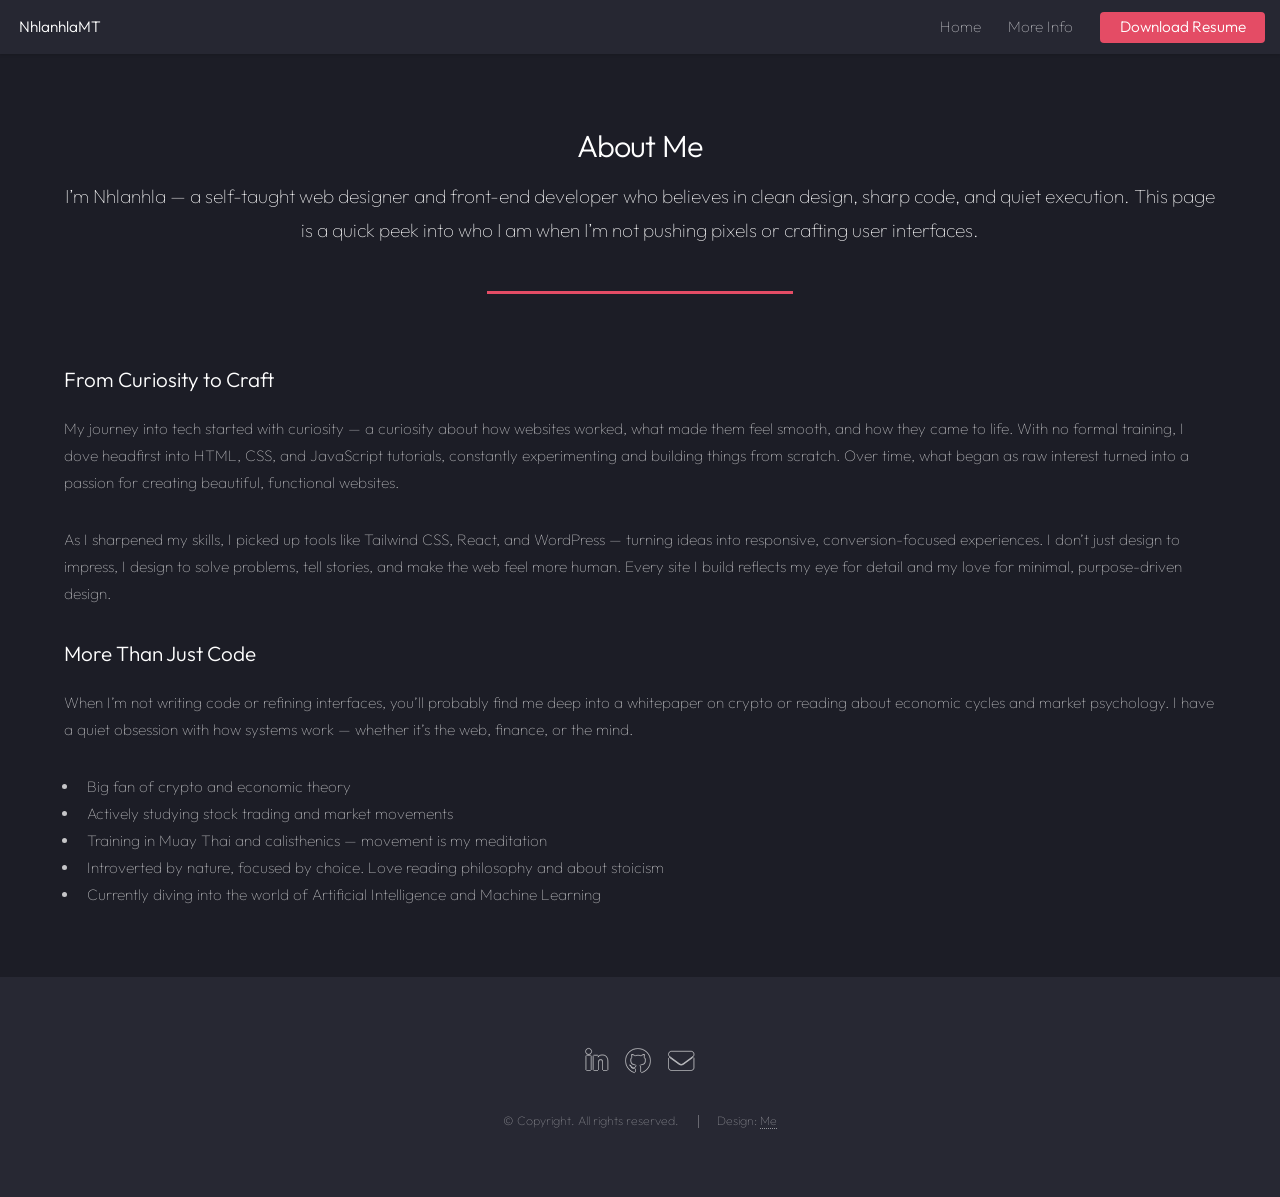
<file: about.html>
<!DOCTYPE HTML>

<html>
	<head>
		<title>About Me</title>
		<meta charset="utf-8" />
		<meta name="viewport" content="width=device-width, initial-scale=1, user-scalable=no" />
		<link rel="stylesheet" href="assets/css/main.css" />
		<noscript><link rel="stylesheet" href="assets/css/noscript.css" /></noscript>
	</head>
	<body class="is-preload">
		<div id="page-wrapper">

			<!-- Header -->
				<header id="header">
					<h1 id="logo"><a href="index.html">NhlanhlaMT</a></h1>
					<nav id="nav">
						<ul>
							<li><a href="index.html">Home</a></li>
							<li>
								<a href="#">More Info</a>
								<ul>
									<li><a href="projects.html">Projects</a></li>
									<li><a href="services.html">Services</a></li>
									<li><a href="about.html">About Me</a></li>
									<!-- <li>
										<a href="#">Submenu</a>
										<ul>
											<li><a href="#">Option 1</a></li>
											<li><a href="#">Option 2</a></li>
											<li><a href="#">Option 3</a></li>
											<li><a href="#">Option 4</a></li>
										</ul>
									</li> -->
								</ul>
							</li>
							<li><a href="#" class="button primary">Download Resume</a></li>
						</ul>
					</nav>
				</header>

			<!-- Main -->
				<div id="main" class="wrapper style1">
					<div class="container">
						<header class="major">
							<h2>About Me</h2>
							<p>I’m Nhlanhla — a self-taught web designer and front-end developer who believes in clean design, sharp code, and quiet execution. This page is a quick peek into who I am when I’m not pushing pixels or crafting user interfaces.</p>
						</header>

						<!-- Content -->
							<section id="content">
								<!-- <a href="#" class="image fit"><img src="images/pic06.jpg" alt="" /></a> -->
								<h3>From Curiosity to Craft</h3>
								<p>My journey into tech started with curiosity — a curiosity about how websites worked, what made them feel smooth, and how they came to life. With no formal training, I dove headfirst into HTML, CSS, and JavaScript tutorials, constantly experimenting and building things from scratch. Over time, what began as raw interest turned into a passion for creating beautiful, functional websites.</p>
								<p>As I sharpened my skills, I picked up tools like Tailwind CSS, React, and WordPress — turning ideas into responsive, conversion-focused experiences. I don’t just design to impress, I design to solve problems, tell stories, and make the web feel more human. Every site I build reflects my eye for detail and my love for minimal, purpose-driven design.</p>
								<h3>More Than Just Code</h3>
								<p>When I’m not writing code or refining interfaces, you’ll probably find me deep into a whitepaper on crypto or reading about economic cycles and market psychology. I have a quiet obsession with how systems work — whether it’s the web, finance, or the mind.</p>
								<ul>
									<li>Big fan of crypto and economic theory</li>
									<li>Actively studying stock trading and market movements</li>
									<li>Training in Muay Thai and calisthenics — movement is my meditation</li>
									<li>Introverted by nature, focused by choice. Love reading philosophy and about stoicism</li>
									<li>Currently diving into the world of Artificial Intelligence and Machine Learning</li>
								</ul>
							</section>

					</div>
				</div>

			<!-- Footer -->
				<footer id="footer">
					<ul class="icons">
						<!-- <li><a href="#" class="icon brands alt fa-twitter"><span class="label">Twitter</span></a></li>
						<li><a href="#" class="icon brands alt fa-facebook-f"><span class="label">Facebook</span></a></li> -->
						<li><a href="#" class="icon brands alt fa-linkedin-in"><span class="label">LinkedIn</span></a></li>
						<!-- <li><a href="#" class="icon brands alt fa-instagram"><span class="label">Instagram</span></a></li> -->
						<li><a href="#" class="icon brands alt fa-github"><span class="label">GitHub</span></a></li>
						<li><a href="#" class="icon solid alt fa-envelope"><span class="label">Email</span></a></li>
					</ul>
					<ul class="copyright">
						<li>&copy; Copyright. All rights reserved.</li><li>Design: <a href="#">Me</a></li>
					</ul>
				</footer>

		</div>

		<!-- Scripts -->
			<script src="assets/js/jquery.min.js"></script>
			<script src="assets/js/jquery.scrolly.min.js"></script>
			<script src="assets/js/jquery.dropotron.min.js"></script>
			<script src="assets/js/jquery.scrollex.min.js"></script>
			<script src="assets/js/browser.min.js"></script>
			<script src="assets/js/breakpoints.min.js"></script>
			<script src="assets/js/util.js"></script>
			<script src="assets/js/main.js"></script>

	</body>
</html>
</file>
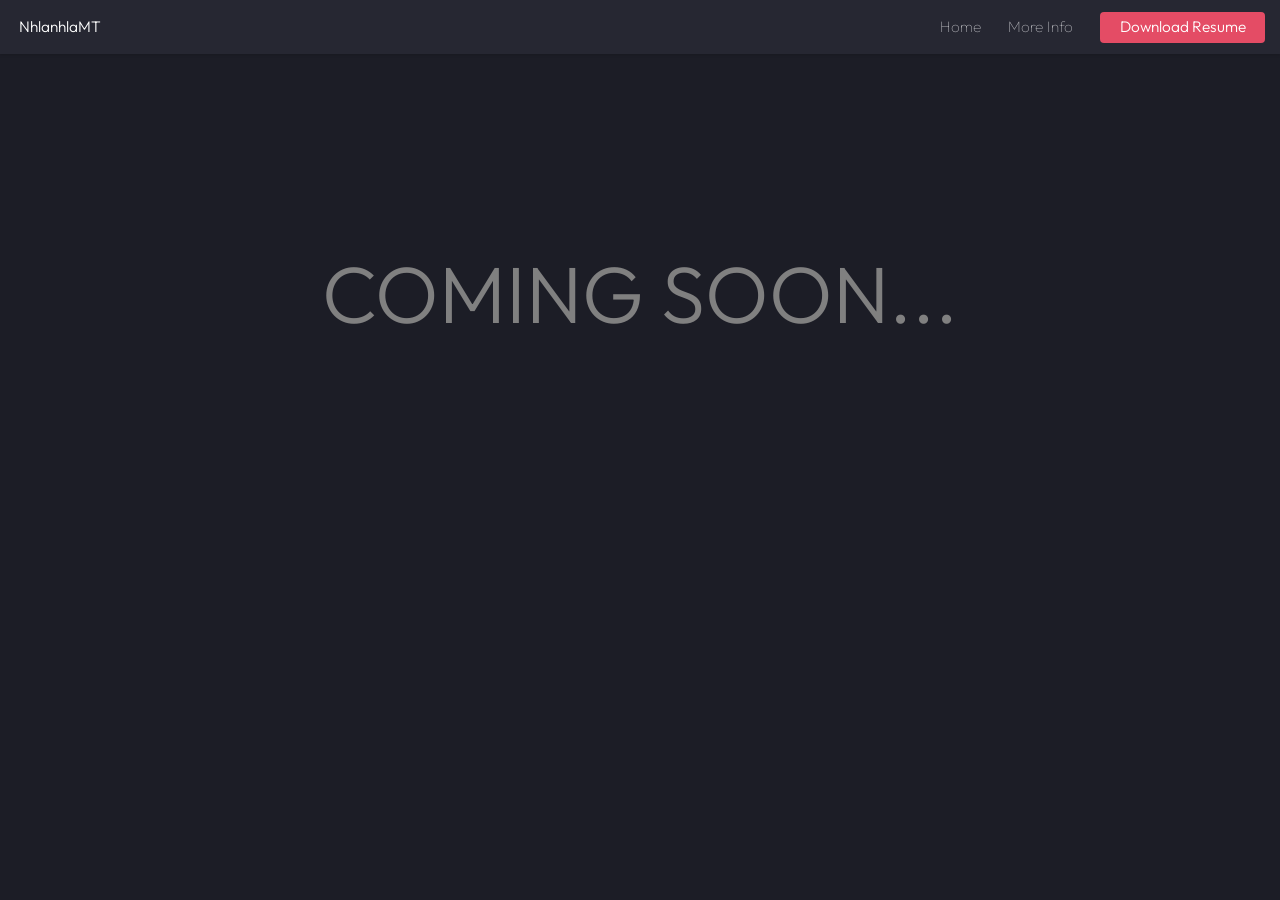
<file: projects.html>
<!DOCTYPE HTML>

<html>
	<head>
		<title>Projects</title>
		<meta charset="utf-8" />
		<meta name="viewport" content="width=device-width, initial-scale=1, user-scalable=no" />
		<link rel="stylesheet" href="assets/css/main.css" />
		<noscript><link rel="stylesheet" href="assets/css/noscript.css" /></noscript>
	</head>
	<body class="is-preload">
		<div id="page-wrapper">

			<!-- Header --> 
				<header id="header">
					<h1 id="logo"><a href="index.html">NhlanhlaMT</a></h1>
					<nav id="nav">
						<ul>
							<li><a href="index.html">Home</a></li>
							<li>
								<a href="#">More Info</a>
								<ul>
									<li><a href="projects.html">Projects</a></li>
									<li><a href="services.html">Services</a></li>
									<li><a href="about.html">About Me</a></li>
									<!-- <li>
										<a href="#">Submenu</a>
										<ul>
											<li><a href="#">Option 1</a></li>
											<li><a href="#">Option 2</a></li>
											<li><a href="#">Option 3</a></li>
											<li><a href="#">Option 4</a></li>
										</ul>
									</li> -->
								</ul>
							</li>
							<li><a href="#" class="button primary">Download Resume</a></li>
						</ul>
					</nav>
				</header>

				<h1 style="font-size: 80px; color: grey; text-align: center; margin-top: 200px;">
					COMING SOON...
				</h1>

			 <!-- Main 
				<div id="main" class="wrapper style1">
					<div class="container">
						<header class="major">
							<h2>Left Sidebar</h2>
							<p>Ipsum dolor feugiat aliquam tempus sed magna lorem consequat accumsan</p>
						</header>
						<div class="row gtr-150">
							<div class="col-4 col-12-medium">

								Sidebar 
									<section id="sidebar">
										<section>
											<h3>Magna Feugiat</h3>
											<p>Sed tristique purus vitae volutpat commodo suscipit amet sed nibh. Proin a ullamcorper sed blandit. Sed tristique purus vitae volutpat commodo suscipit ullamcorper commodo suscipit amet sed nibh. Proin a ullamcorper sed blandit..</p>
											<footer>
												<ul class="actions">
													<li><a href="#" class="button">Learn More</a></li>
												</ul>
											</footer>
										</section>
										<hr />
										<section>
											<a href="#" class="image fit"><img src="images/pic06.jpg" alt="" /></a>
											<h3>Amet Lorem Tempus</h3>
											<p>Sed tristique purus vitae volutpat commodo suscipit amet sed nibh. Proin a ullamcorper sed blandit. Sed tristique purus vitae volutpat commodo suscipit ullamcorper sed blandit lorem ipsum dolore.</p>
											<footer>
												<ul class="actions">
													<li><a href="#" class="button">Learn More</a></li>
												</ul>
											</footer>
										</section>
									</section>

							</div>
							<div class="col-8 col-12-medium imp-medium">

								Content 
									<section id="content">
										<a href="#" class="image fit"><img src="images/pic05.jpg" alt="" /></a>
										<h3>Dolore Amet Consequat</h3>
										<p>Aliquam massa urna, imperdiet sit amet mi non, bibendum euismod est. Curabitur mi justo, tincidunt vel eros ullamcorper, porta cursus justo. Cras vel neque eros. Vestibulum diam quam, mollis at magna consectetur non, malesuada quis augue. Morbi tincidunt pretium interdum est. Curabitur mi justo, tincidunt vel eros ullamcorper, porta cursus justo. Cras vel neque eros. Vestibulum diam.</p>
										<p>Vestibulum diam quam, mollis at consectetur non, malesuada quis augue. Morbi tincidunt pretium interdum. Morbi mattis elementum orci, nec dictum porta cursus justo. Quisque ultricies lorem in ligula condimentum, et egestas turpis sagittis. Cras ac nunc urna. Nullam eget lobortis purus. Phasellus vitae tortor non est placerat tristique.</p>
										<h3>Sed Magna Ornare</h3>
										<p>In vestibulum massa quis arcu lobortis tempus. Nam pretium arcu in odio vulputate luctus. Suspendisse euismod lorem eget lacinia fringilla. Sed sed felis justo. Nunc sodales elit in laoreet aliquam. Nam gravida, nisl sit amet iaculis porttitor, risus nisi rutrum metus.</p>
										<ul>
											<li>Faucibus orci lobortis ac adipiscing integer.</li>
											<li>Col accumsan arcu mi aliquet placerat.</li>
											<li>Lobortis vestibulum ut magna tempor massa nascetur.</li>
											<li>Blandit massa non blandit tempor interdum.</li>
											<li>Lacinia mattis arcu nascetur lobortis.</li>
										</ul>
									</section>

							</div>
						</div>
					</div>
				</div>

			Footer 
				<footer id="footer">
					<ul class="icons">
						<li><a href="#" class="icon brands alt fa-twitter"><span class="label">Twitter</span></a></li>
						<li><a href="#" class="icon brands alt fa-facebook-f"><span class="label">Facebook</span></a></li>
						<li><a href="#" class="icon brands alt fa-linkedin-in"><span class="label">LinkedIn</span></a></li>
						<li><a href="#" class="icon brands alt fa-instagram"><span class="label">Instagram</span></a></li>
						<li><a href="#" class="icon brands alt fa-github"><span class="label">GitHub</span></a></li>
						<li><a href="#" class="icon solid alt fa-envelope"><span class="label">Email</span></a></li>
					</ul>
					<ul class="copyright">
						<li>&copy; Copyright. All rights reserved.</li><li>Design: <a href="#">Me</a></li>
					</ul>
				</footer>

		</div>

		Scripts 
			<script src="assets/js/jquery.min.js"></script>
			<script src="assets/js/jquery.scrolly.min.js"></script>
			<script src="assets/js/jquery.dropotron.min.js"></script>
			<script src="assets/js/jquery.scrollex.min.js"></script>
			<script src="assets/js/browser.min.js"></script>
			<script src="assets/js/breakpoints.min.js"></script>
			<script src="assets/js/util.js"></script>
			<script src="assets/js/main.js"></script> -->

	</body>
</html>
</file>
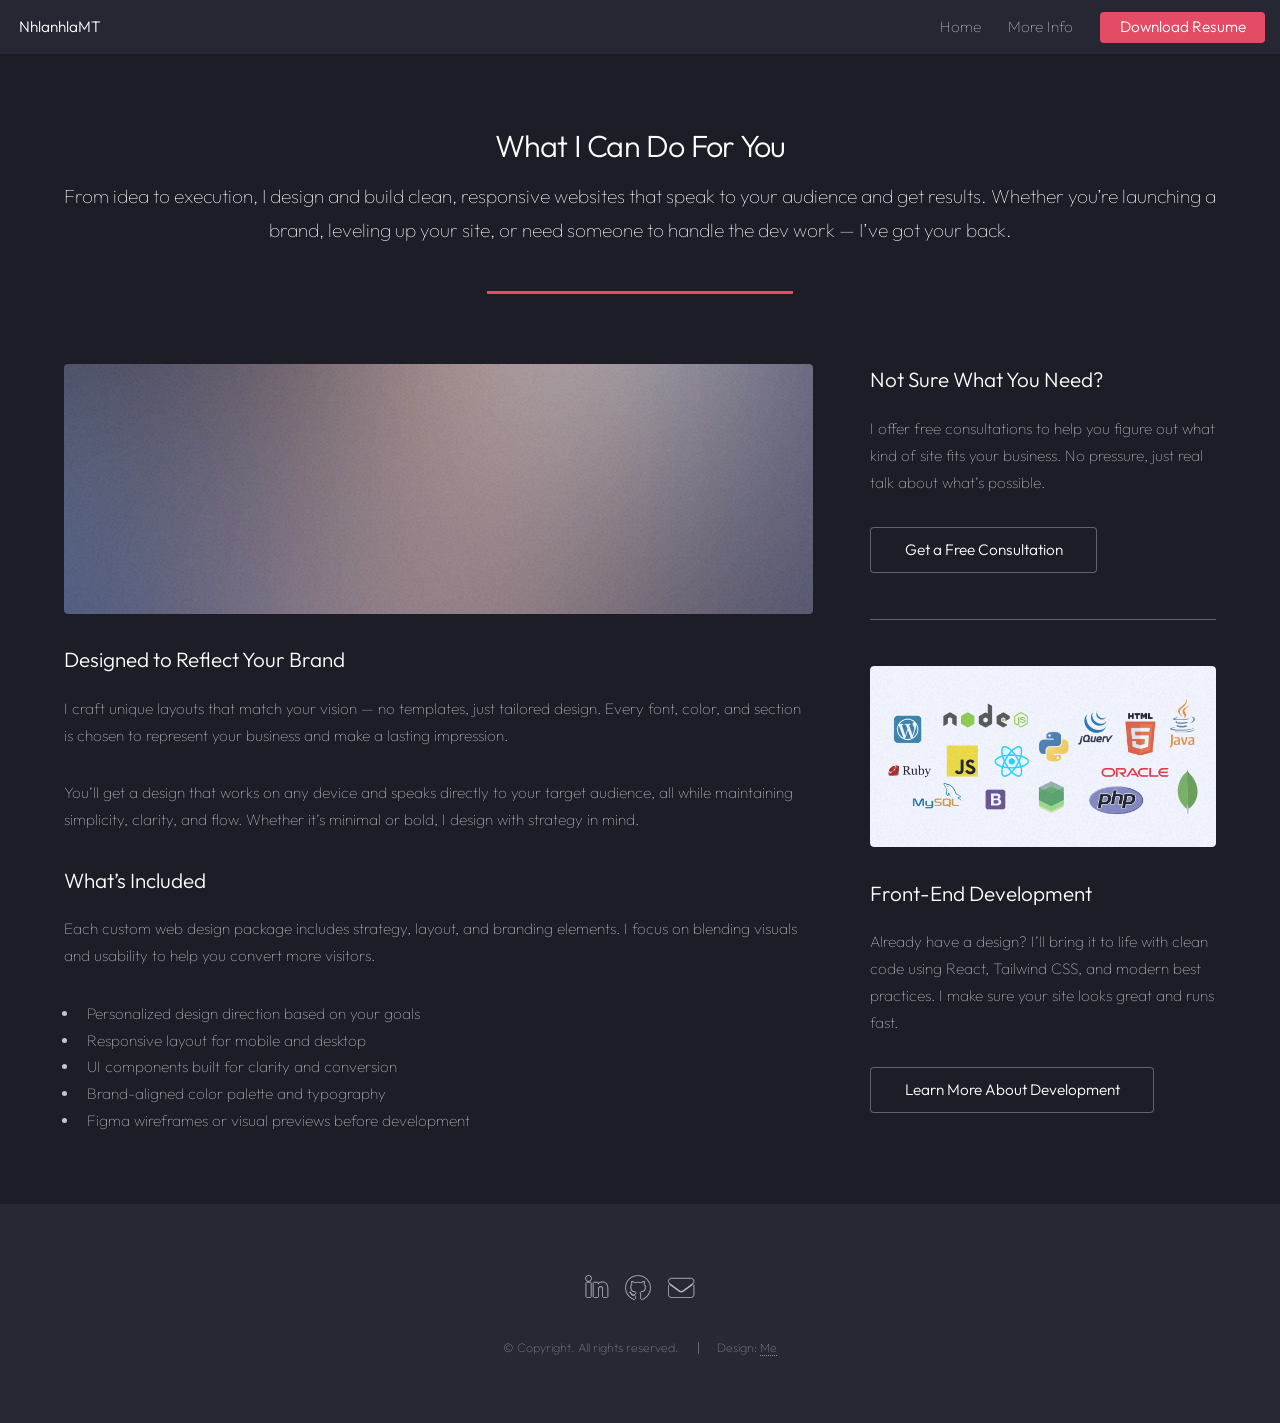
<file: services.html>
<!DOCTYPE HTML>

<html>
	<head>
		<title>Services</title>
		<meta charset="utf-8" />
		<meta name="viewport" content="width=device-width, initial-scale=1, user-scalable=no" />
		<link rel="stylesheet" href="assets/css/main.css" />
		<noscript><link rel="stylesheet" href="assets/css/noscript.css" /></noscript>
	</head>
	<body class="is-preload">
		<div id="page-wrapper">

			<!-- Header -->
				<header id="header">
					<h1 id="logo"><a href="index.html">NhlanhlaMT</a></h1>
					<nav id="nav">
						<ul>
							<li><a href="index.html">Home</a></li>
							<li>
								<a href="#">More Info</a>
								<ul>
									<li><a href="projects.html">Projects</a></li>
									<li><a href="services.html">Services</a></li>
									<li><a href="about.html">About Me</a></li>
									<!-- <li>
										<a href="#">Submenu</a>
										<ul>
											<li><a href="#">Option 1</a></li>
											<li><a href="#">Option 2</a></li>
											<li><a href="#">Option 3</a></li>
											<li><a href="#">Option 4</a></li>
										</ul>
									</li> -->
								</ul>
							</li>
							<li><a href="#" class="button primary">Download Resume</a></li>
						</ul>
					</nav>
				</header>

			<!-- Main -->
				<div id="main" class="wrapper style1">
					<div class="container">
						<header class="major">
							<h2>What I Can Do For You</h2>
							<p>From idea to execution, I design and build clean, responsive websites that speak to your audience and get results. Whether you’re launching a brand, leveling up your site, or need someone to handle the dev work — I’ve got your back.</p>
						</header>
						<div class="row gtr-150">
							<div class="col-8 col-12-medium">

								<!-- Content -->
									<section id="content">
										<a href="#" class="image fit"><img src="images/pic06.jpg" alt="" /></a>
										<h3>Designed to Reflect Your Brand</h3>
										<p>I craft unique layouts that match your vision — no templates, just tailored design. Every font, color, and section is chosen to represent your business and make a lasting impression.</p>
										<p>You’ll get a design that works on any device and speaks directly to your target audience, all while maintaining simplicity, clarity, and flow. Whether it’s minimal or bold, I design with strategy in mind.</p>
										<h3>What’s Included</h3>
										<p>Each custom web design package includes strategy, layout, and branding elements. I focus on blending visuals and usability to help you convert more visitors.</p>
										<ul>
											<li>Personalized design direction based on your goals</li>
											<li>Responsive layout for mobile and desktop</li>
											<li>UI components built for clarity and conversion</li>
											<li>Brand-aligned color palette and typography</li>
											<li>Figma wireframes or visual previews before development</li>
										</ul>
									</section>

							</div>
							<div class="col-4 col-12-medium">

								<!-- Sidebar -->
									<section id="sidebar">
										<section>
											<h3>Not Sure What You Need?</h3>
											<p>I offer free consultations to help you figure out what kind of site fits your business. No pressure, just real talk about what’s possible.</p>
											<footer>
												<ul class="actions">
													<li><a href="#" class="button">Get a Free Consultation</a></li>
												</ul>
											</footer>
										</section>
										<hr />
										<section>
											<a href="#" class="image fit"><img src="images/pic07.jpg" alt="" /></a>
											<h3>Front-End Development</h3>
											<p>Already have a design? I’ll bring it to life with clean code using React, Tailwind CSS, and modern best practices. I make sure your site looks great and runs fast.</p>
											<footer>
												<ul class="actions">
													<li><a href="#" class="button">Learn More About Development</a></li>
												</ul>
											</footer>
										</section>
									</section>

							</div>
						</div>
					</div>
				</div>

			<!-- Footer -->
				<footer id="footer">
					<ul class="icons">
						<!-- <li><a href="#" class="icon brands alt fa-twitter"><span class="label">Twitter</span></a></li>
						<li><a href="#" class="icon brands alt fa-facebook-f"><span class="label">Facebook</span></a></li> -->
						<li><a href="#" class="icon brands alt fa-linkedin-in"><span class="label">LinkedIn</span></a></li>
						<!-- <li><a href="#" class="icon brands alt fa-instagram"><span class="label">Instagram</span></a></li> -->
						<li><a href="#" class="icon brands alt fa-github"><span class="label">GitHub</span></a></li>
						<li><a href="#" class="icon solid alt fa-envelope"><span class="label">Email</span></a></li>
					</ul>
					<ul class="copyright">
						<li>&copy; Copyright. All rights reserved.</li><li>Design: <a href="#">Me</a></li>
					</ul>
				</footer>

		</div>

		<!-- Scripts -->
			<script src="assets/js/jquery.min.js"></script>
			<script src="assets/js/jquery.scrolly.min.js"></script>
			<script src="assets/js/jquery.dropotron.min.js"></script>
			<script src="assets/js/jquery.scrollex.min.js"></script>
			<script src="assets/js/browser.min.js"></script>
			<script src="assets/js/breakpoints.min.js"></script>
			<script src="assets/js/util.js"></script>
			<script src="assets/js/main.js"></script>

	</body>
</html>
</file>
<file: assets/css/noscript.css>
/*
	Landed by HTML5 UP
	html5up.net | @ajlkn
	Free for personal and commercial use under the CCA 3.0 license (html5up.net/license)
*/

/* Loader */

	body.landing.is-preload:before {
		display: none;
	}

	body.landing.is-preload:after {
		display: none;
	}
</file>
<file: assets/css/main.css>
@import url("fontawesome-all.min.css");
@import url('https://fonts.googleapis.com/css2?family=Kanit:ital,wght@0,100;0,200;0,300;0,400;0,500;0,600;0,700;0,800;0,900;1,100;1,200;1,300;1,400;1,500;1,600;1,700;1,800;1,900&family=Outfit:wght@100..900&family=Roboto+Mono:ital,wght@0,100..700;1,100..700&display=swap');


/*
	Landed by HTML5 UP
	html5up.net | @ajlkn
	Free for personal and commercial use under the CCA 3.0 license (html5up.net/license)
*/

html, body, div, span, applet, object,
iframe, h1, h2, h3, h4, h5, h6, p, blockquote,
pre, a, abbr, acronym, address, big, cite,
code, del, dfn, em, img, ins, kbd, q, s, samp,
small, strike, strong, sub, sup, tt, var, b,
u, i, center, dl, dt, dd, ol, ul, li, fieldset,
form, label, legend, table, caption, tbody,
tfoot, thead, tr, th, td, article, aside,
canvas, details, embed, figure, figcaption,
footer, header, hgroup, menu, nav, output, ruby,
section, summary, time, mark, audio, video {
	margin: 0;
	padding: 0;
	border: 0;
	font-size: 100%;
	font: inherit;
	vertical-align: baseline;}

article, aside, details, figcaption, figure,
footer, header, hgroup, menu, nav, section {
	display: block;}

body {
	line-height: 1;
}

ol, ul {
	list-style: none;
}

blockquote, q {
	quotes: none;
}

	blockquote:before, blockquote:after, q:before, q:after {
		content: '';
		content: none;
	}

table {
	border-collapse: collapse;
	border-spacing: 0;
}

body {
	-webkit-text-size-adjust: none;
}

mark {
	background-color: transparent;
	color: inherit;
}

input::-moz-focus-inner {
	border: 0;
	padding: 0;
}

input, select, textarea {
	-moz-appearance: none;
	-webkit-appearance: none;
	-ms-appearance: none;
	appearance: none;
}

/* Basic */

	html {
		box-sizing: border-box;
	}

	*, *:before, *:after {
		box-sizing: inherit;
	}

	html, body {
		background: #1c1d26;
	}

	body.is-preload *, body.is-preload *:before, body.is-preload *:after {
		-moz-animation: none !important;
		-webkit-animation: none !important;
		-ms-animation: none !important;
		animation: none !important;
		-moz-transition: none !important;
		-webkit-transition: none !important;
		-ms-transition: none !important;
		transition: none !important;
	}

	body, input, select, textarea {
		color: rgba(255, 255, 255, 0.75);
		font-family: Outfit;
		font-size: 15pt;
		font-weight: 100;
		line-height: 1.75em;
	}

	a {
		-moz-transition: border-color 0.2s ease-in-out, color 0.2s ease-in-out;
		-webkit-transition: border-color 0.2s ease-in-out, color 0.2s ease-in-out;
		-ms-transition: border-color 0.2s ease-in-out, color 0.2s ease-in-out;
		transition: border-color 0.2s ease-in-out, color 0.2s ease-in-out;
		border-bottom: dotted 1px;
		color: #e44c65;
		text-decoration: none;
	}

		a:hover {
			color: #e44c65 !important;
			border-bottom-color: transparent;
		}

	strong, b {
		color: #ffffff;
		font-weight: 300;
	}

	em, i {
		font-style: italic;
	}

	p {
		margin: 0 0 2em 0;
	}

	h1, h2, h3, h4, h5, h6 {
		color: #ffffff;
		font-weight: 300;
		line-height: 1em;
		margin: 0 0 1em 0;
	}

		h1 a, h2 a, h3 a, h4 a, h5 a, h6 a {
			color: inherit;
			border: 0;
		}

	h2 {
		font-size: 2em;
		line-height: 1.5em;
		letter-spacing: -0.025em;
	}

	h3 {
		font-size: 1.35em;
		line-height: 1.5em;
	}

	h4 {
		font-size: 1.1em;
		line-height: 1.5em;
	}

	h5 {
		font-size: 0.9em;
		line-height: 1.5em;
	}

	h6 {
		font-size: 0.7em;
		line-height: 1.5em;
	}

	sub {
		font-size: 0.8em;
		position: relative;
		top: 0.5em;
	}

	sup {
		font-size: 0.8em;
		position: relative;
		top: -0.5em;
	}

	hr {
		border: 0;
		border-bottom: solid 1px rgba(255, 255, 255, 0.3);
		margin: 3em 0;
	}

		hr.major {
			margin: 4em 0;
		}

	blockquote {
		border-left: solid 4px rgba(255, 255, 255, 0.3);
		font-style: italic;
		margin: 0 0 2em 0;
		padding: 0.5em 0 0.5em 2em;
	}

	code {
		background: rgba(255, 255, 255, 0.075);
		border-radius: 4px;
		font-family: "Courier New", monospace;
		font-size: 0.9em;
		margin: 0 0.25em;
		padding: 0.25em 0.65em;
	}

	pre {
		-webkit-overflow-scrolling: touch;
		font-family: "Courier New", monospace;
		font-size: 0.9em;
		margin: 0 0 2em 0;
	}

		pre code {
			display: block;
			line-height: 1.75em;
			padding: 1em 1.5em;
			overflow-x: auto;
		}

	.align-left {
		text-align: left;
	}

	.align-center {
		text-align: center;
	}

	.align-right {
		text-align: right;
	}

/* Loader */

	@-moz-keyframes spinner-show {
		0% {
			opacity: 0;
		}

		100% {
			opacity: 1;
		}
	}

	@-webkit-keyframes spinner-show {
		0% {
			opacity: 0;
		}

		100% {
			opacity: 1;
		}
	}

	@-ms-keyframes spinner-show {
		0% {
			opacity: 0;
		}

		100% {
			opacity: 1;
		}
	}

	@keyframes spinner-show {
		0% {
			opacity: 0;
		}

		100% {
			opacity: 1;
		}
	}

	@-moz-keyframes spinner-hide {
		0% {
			color: rgba(255, 255, 255, 0.15);
			z-index: 100001;
			-moz-transform: scale(1) rotate(0deg);
			-webkit-transform: scale(1) rotate(0deg);
			-ms-transform: scale(1) rotate(0deg);
			transform: scale(1) rotate(0deg);
		}

		99% {
			color: #1c1d26;
			z-index: 100001;
			-moz-transform: scale(0.5) rotate(360deg);
			-webkit-transform: scale(0.5) rotate(360deg);
			-ms-transform: scale(0.5) rotate(360deg);
			transform: scale(0.5) rotate(360deg);
		}

		100% {
			color: #1c1d26;
			z-index: -1;
			-moz-transform: scale(0.5) rotate(360deg);
			-webkit-transform: scale(0.5) rotate(360deg);
			-ms-transform: scale(0.5) rotate(360deg);
			transform: scale(0.5) rotate(360deg);
		}
	}

	@-webkit-keyframes spinner-hide {
		0% {
			color: rgba(255, 255, 255, 0.15);
			z-index: 100001;
			-moz-transform: scale(1) rotate(0deg);
			-webkit-transform: scale(1) rotate(0deg);
			-ms-transform: scale(1) rotate(0deg);
			transform: scale(1) rotate(0deg);
		}

		99% {
			color: #1c1d26;
			z-index: 100001;
			-moz-transform: scale(0.5) rotate(360deg);
			-webkit-transform: scale(0.5) rotate(360deg);
			-ms-transform: scale(0.5) rotate(360deg);
			transform: scale(0.5) rotate(360deg);
		}

		100% {
			color: #1c1d26;
			z-index: -1;
			-moz-transform: scale(0.5) rotate(360deg);
			-webkit-transform: scale(0.5) rotate(360deg);
			-ms-transform: scale(0.5) rotate(360deg);
			transform: scale(0.5) rotate(360deg);
		}
	}

	@-ms-keyframes spinner-hide {
		0% {
			color: rgba(255, 255, 255, 0.15);
			z-index: 100001;
			-moz-transform: scale(1) rotate(0deg);
			-webkit-transform: scale(1) rotate(0deg);
			-ms-transform: scale(1) rotate(0deg);
			transform: scale(1) rotate(0deg);
		}

		99% {
			color: #1c1d26;
			z-index: 100001;
			-moz-transform: scale(0.5) rotate(360deg);
			-webkit-transform: scale(0.5) rotate(360deg);
			-ms-transform: scale(0.5) rotate(360deg);
			transform: scale(0.5) rotate(360deg);
		}

		100% {
			color: #1c1d26;
			z-index: -1;
			-moz-transform: scale(0.5) rotate(360deg);
			-webkit-transform: scale(0.5) rotate(360deg);
			-ms-transform: scale(0.5) rotate(360deg);
			transform: scale(0.5) rotate(360deg);
		}
	}

	@keyframes spinner-hide {
		0% {
			color: rgba(255, 255, 255, 0.15);
			z-index: 100001;
			-moz-transform: scale(1) rotate(0deg);
			-webkit-transform: scale(1) rotate(0deg);
			-ms-transform: scale(1) rotate(0deg);
			transform: scale(1) rotate(0deg);
		}

		99% {
			color: #1c1d26;
			z-index: 100001;
			-moz-transform: scale(0.5) rotate(360deg);
			-webkit-transform: scale(0.5) rotate(360deg);
			-ms-transform: scale(0.5) rotate(360deg);
			transform: scale(0.5) rotate(360deg);
		}

		100% {
			color: #1c1d26;
			z-index: -1;
			-moz-transform: scale(0.5) rotate(360deg);
			-webkit-transform: scale(0.5) rotate(360deg);
			-ms-transform: scale(0.5) rotate(360deg);
			transform: scale(0.5) rotate(360deg);
		}
	}

	@-moz-keyframes spinner-rotate {
		0% {
			-moz-transform: scale(1) rotate(0deg);
			-webkit-transform: scale(1) rotate(0deg);
			-ms-transform: scale(1) rotate(0deg);
			transform: scale(1) rotate(0deg);
		}

		100% {
			-moz-transform: scale(1) rotate(360deg);
			-webkit-transform: scale(1) rotate(360deg);
			-ms-transform: scale(1) rotate(360deg);
			transform: scale(1) rotate(360deg);
		}
	}

	@-webkit-keyframes spinner-rotate {
		0% {
			-moz-transform: scale(1) rotate(0deg);
			-webkit-transform: scale(1) rotate(0deg);
			-ms-transform: scale(1) rotate(0deg);
			transform: scale(1) rotate(0deg);
		}

		100% {
			-moz-transform: scale(1) rotate(360deg);
			-webkit-transform: scale(1) rotate(360deg);
			-ms-transform: scale(1) rotate(360deg);
			transform: scale(1) rotate(360deg);
		}
	}

	@-ms-keyframes spinner-rotate {
		0% {
			-moz-transform: scale(1) rotate(0deg);
			-webkit-transform: scale(1) rotate(0deg);
			-ms-transform: scale(1) rotate(0deg);
			transform: scale(1) rotate(0deg);
		}

		100% {
			-moz-transform: scale(1) rotate(360deg);
			-webkit-transform: scale(1) rotate(360deg);
			-ms-transform: scale(1) rotate(360deg);
			transform: scale(1) rotate(360deg);
		}
	}

	@keyframes spinner-rotate {
		0% {
			-moz-transform: scale(1) rotate(0deg);
			-webkit-transform: scale(1) rotate(0deg);
			-ms-transform: scale(1) rotate(0deg);
			transform: scale(1) rotate(0deg);
		}

		100% {
			-moz-transform: scale(1) rotate(360deg);
			-webkit-transform: scale(1) rotate(360deg);
			-ms-transform: scale(1) rotate(360deg);
			transform: scale(1) rotate(360deg);
		}
	}

	@-moz-keyframes overlay-hide {
		0% {
			opacity: 1;
			z-index: 100000;
		}

		15% {
			opacity: 1;
			z-index: 100000;
		}

		99% {
			opacity: 0;
			z-index: 100000;
		}

		100% {
			opacity: 0;
			z-index: -1;
		}
	}

	@-webkit-keyframes overlay-hide {
		0% {
			opacity: 1;
			z-index: 100000;
		}

		15% {
			opacity: 1;
			z-index: 100000;
		}

		99% {
			opacity: 0;
			z-index: 100000;
		}

		100% {
			opacity: 0;
			z-index: -1;
		}
	}

	@-ms-keyframes overlay-hide {
		0% {
			opacity: 1;
			z-index: 100000;
		}

		15% {
			opacity: 1;
			z-index: 100000;
		}

		99% {
			opacity: 0;
			z-index: 100000;
		}

		100% {
			opacity: 0;
			z-index: -1;
		}
	}

	@keyframes overlay-hide {
		0% {
			opacity: 1;
			z-index: 100000;
		}

		15% {
			opacity: 1;
			z-index: 100000;
		}

		99% {
			opacity: 0;
			z-index: 100000;
		}

		100% {
			opacity: 0;
			z-index: -1;
		}
	}

	body.landing {
		text-decoration: none;
	}

		body.landing:before {
			-moz-osx-font-smoothing: grayscale;
			-webkit-font-smoothing: antialiased;
			display: inline-block;
			font-style: normal;
			font-variant: normal;
			text-rendering: auto;
			line-height: 1;
			text-transform: none !important;
			font-family: 'Font Awesome 5 Free';
			font-weight: 900;
		}

		body.landing:before {
			-moz-animation: spinner-show 1.5s 1 0.25s ease forwards, spinner-hide 0.25s ease-in-out forwards !important;
			-webkit-animation: spinner-show 1.5s 1 0.25s ease forwards, spinner-hide 0.25s ease-in-out forwards !important;
			-ms-animation: spinner-show 1.5s 1 0.25s ease forwards, spinner-hide 0.25s ease-in-out forwards !important;
			animation: spinner-show 1.5s 1 0.25s ease forwards, spinner-hide 0.25s ease-in-out forwards !important;
			-moz-transform-origin: 50% 50%;
			-webkit-transform-origin: 50% 50%;
			-ms-transform-origin: 50% 50%;
			transform-origin: 50% 50%;
			color: rgba(255, 255, 255, 0.15);
			content: '\f1ce';
			cursor: default;
			display: block;
			font-size: 2em;
			height: 2em;
			left: 50%;
			line-height: 2em;
			margin: -1em 0 0 -1em;
			opacity: 0;
			position: fixed;
			text-align: center;
			top: 50%;
			width: 2em;
			z-index: -1;
		}

		body.landing:after {
			-moz-animation: overlay-hide 1.5s ease-in forwards !important;
			-webkit-animation: overlay-hide 1.5s ease-in forwards !important;
			-ms-animation: overlay-hide 1.5s ease-in forwards !important;
			animation: overlay-hide 1.5s ease-in forwards !important;
			background: #1c1d26;
			content: '';
			display: block;
			height: 100%;
			left: 0;
			opacity: 0;
			position: fixed;
			top: 0;
			width: 100%;
			z-index: -1;
		}

		body.landing.is-preload:before {
			-moz-animation: spinner-show 1.5s 1 0.25s ease forwards, spinner-rotate 0.75s infinite linear !important;
			-webkit-animation: spinner-show 1.5s 1 0.25s ease forwards, spinner-rotate 0.75s infinite linear !important;
			-ms-animation: spinner-show 1.5s 1 0.25s ease forwards, spinner-rotate 0.75s infinite linear !important;
			animation: spinner-show 1.5s 1 0.25s ease forwards, spinner-rotate 0.75s infinite linear !important;
			z-index: 100001;
		}

		body.landing.is-preload:after {
			-moz-animation: none !important;
			-webkit-animation: none !important;
			-ms-animation: none !important;
			animation: none !important;
			opacity: 1;
			z-index: 100000;
		}

	@media (-webkit-min-device-pixel-ratio: 2) {

		body.landing:before {
			line-height: 2.025em;
		}

	}

/* Container */

	.container {
		margin: 0 auto;
		max-width: calc(100% - 4em);
		width: 70em;
	}

		.container.xsmall {
			width: 17.5em;
		}

		.container.small {
			width: 35em;
		}

		.container.medium {
			width: 52.5em;
		}

		.container.large {
			width: 87.5em;
		}

		.container.xlarge {
			width: 105em;
		}

		.container.max {
			width: 100%;
		}

		@media screen and (max-width: 1280px) {

			.container {
				width: 90%;
				max-width: 100%;
			}

		}

		@media screen and (max-width: 980px) {

			.container {
				width: 100% !important;
			}

		}

/* Row */

	.row {
		display: flex;
		flex-wrap: wrap;
		box-sizing: border-box;
		align-items: stretch;
	}

		.row > * {
			box-sizing: border-box;
		}

		.row.gtr-uniform > * > :last-child {
			margin-bottom: 0;
		}

		.row.aln-left {
			justify-content: flex-start;
		}

		.row.aln-center {
			justify-content: center;
		}

		.row.aln-right {
			justify-content: flex-end;
		}

		.row.aln-top {
			align-items: flex-start;
		}

		.row.aln-middle {
			align-items: center;
		}

		.row.aln-bottom {
			align-items: flex-end;
		}

		.row > .imp {
			order: -1;
		}

		.row > .col-1 {
			width: 8.33333%;
		}

		.row > .off-1 {
			margin-left: 8.33333%;
		}

		.row > .col-2 {
			width: 16.66667%;
		}

		.row > .off-2 {
			margin-left: 16.66667%;
		}

		.row > .col-3 {
			width: 25%;
		}

		.row > .off-3 {
			margin-left: 25%;
		}

		.row > .col-4 {
			width: 33.33333%;
		}

		.row > .off-4 {
			margin-left: 33.33333%;
		}

		.row > .col-5 {
			width: 41.66667%;
		}

		.row > .off-5 {
			margin-left: 41.66667%;
		}

		.row > .col-6 {
			width: 50%;
		}

		.row > .off-6 {
			margin-left: 50%;
		}

		.row > .col-7 {
			width: 58.33333%;
		}

		.row > .off-7 {
			margin-left: 58.33333%;
		}

		.row > .col-8 {
			width: 66.66667%;
		}

		.row > .off-8 {
			margin-left: 66.66667%;
		}

		.row > .col-9 {
			width: 75%;
		}

		.row > .off-9 {
			margin-left: 75%;
		}

		.row > .col-10 {
			width: 83.33333%;
		}

		.row > .off-10 {
			margin-left: 83.33333%;
		}

		.row > .col-11 {
			width: 91.66667%;
		}

		.row > .off-11 {
			margin-left: 91.66667%;
		}

		.row > .col-12 {
			width: 100%;
		}

		.row > .off-12 {
			margin-left: 100%;
		}

		.row.gtr-0 {
			margin-top: 0;
			margin-left: 0em;
		}

			.row.gtr-0 > * {
				padding: 0 0 0 0em;
			}

			.row.gtr-0.gtr-uniform {
				margin-top: 0em;
			}

				.row.gtr-0.gtr-uniform > * {
					padding-top: 0em;
				}

		.row.gtr-25 {
			margin-top: 0;
			margin-left: -0.625em;
		}

			.row.gtr-25 > * {
				padding: 0 0 0 0.625em;
			}

			.row.gtr-25.gtr-uniform {
				margin-top: -0.625em;
			}

				.row.gtr-25.gtr-uniform > * {
					padding-top: 0.625em;
				}

		.row.gtr-50 {
			margin-top: 0;
			margin-left: -1.25em;
		}

			.row.gtr-50 > * {
				padding: 0 0 0 1.25em;
			}

			.row.gtr-50.gtr-uniform {
				margin-top: -1.25em;
			}

				.row.gtr-50.gtr-uniform > * {
					padding-top: 1.25em;
				}

		.row {
			margin-top: 0;
			margin-left: -2.5em;
		}

			.row > * {
				padding: 0 0 0 2.5em;
			}

			.row.gtr-uniform {
				margin-top: -2.5em;
			}

				.row.gtr-uniform > * {
					padding-top: 2.5em;
				}

		.row.gtr-150 {
			margin-top: 0;
			margin-left: -3.75em;
		}

			.row.gtr-150 > * {
				padding: 0 0 0 3.75em;
			}

			.row.gtr-150.gtr-uniform {
				margin-top: -3.75em;
			}

				.row.gtr-150.gtr-uniform > * {
					padding-top: 3.75em;
				}

		.row.gtr-200 {
			margin-top: 0;
			margin-left: -5em;
		}

			.row.gtr-200 > * {
				padding: 0 0 0 5em;
			}

			.row.gtr-200.gtr-uniform {
				margin-top: -5em;
			}

				.row.gtr-200.gtr-uniform > * {
					padding-top: 5em;
				}

		@media screen and (max-width: 1680px) {

			.row {
				display: flex;
				flex-wrap: wrap;
				box-sizing: border-box;
				align-items: stretch;
			}

				.row > * {
					box-sizing: border-box;
				}

				.row.gtr-uniform > * > :last-child {
					margin-bottom: 0;
				}

				.row.aln-left {
					justify-content: flex-start;
				}

				.row.aln-center {
					justify-content: center;
				}

				.row.aln-right {
					justify-content: flex-end;
				}

				.row.aln-top {
					align-items: flex-start;
				}

				.row.aln-middle {
					align-items: center;
				}

				.row.aln-bottom {
					align-items: flex-end;
				}

				.row > .imp-xlarge {
					order: -1;
				}

				.row > .col-1-xlarge {
					width: 8.33333%;
				}

				.row > .off-1-xlarge {
					margin-left: 8.33333%;
				}

				.row > .col-2-xlarge {
					width: 16.66667%;
				}

				.row > .off-2-xlarge {
					margin-left: 16.66667%;
				}

				.row > .col-3-xlarge {
					width: 25%;
				}

				.row > .off-3-xlarge {
					margin-left: 25%;
				}

				.row > .col-4-xlarge {
					width: 33.33333%;
				}

				.row > .off-4-xlarge {
					margin-left: 33.33333%;
				}

				.row > .col-5-xlarge {
					width: 41.66667%;
				}

				.row > .off-5-xlarge {
					margin-left: 41.66667%;
				}

				.row > .col-6-xlarge {
					width: 50%;
				}

				.row > .off-6-xlarge {
					margin-left: 50%;
				}

				.row > .col-7-xlarge {
					width: 58.33333%;
				}

				.row > .off-7-xlarge {
					margin-left: 58.33333%;
				}

				.row > .col-8-xlarge {
					width: 66.66667%;
				}

				.row > .off-8-xlarge {
					margin-left: 66.66667%;
				}

				.row > .col-9-xlarge {
					width: 75%;
				}

				.row > .off-9-xlarge {
					margin-left: 75%;
				}

				.row > .col-10-xlarge {
					width: 83.33333%;
				}

				.row > .off-10-xlarge {
					margin-left: 83.33333%;
				}

				.row > .col-11-xlarge {
					width: 91.66667%;
				}

				.row > .off-11-xlarge {
					margin-left: 91.66667%;
				}

				.row > .col-12-xlarge {
					width: 100%;
				}

				.row > .off-12-xlarge {
					margin-left: 100%;
				}

				.row.gtr-0 {
					margin-top: 0;
					margin-left: 0em;
				}

					.row.gtr-0 > * {
						padding: 0 0 0 0em;
					}

					.row.gtr-0.gtr-uniform {
						margin-top: 0em;
					}

						.row.gtr-0.gtr-uniform > * {
							padding-top: 0em;
						}

				.row.gtr-25 {
					margin-top: 0;
					margin-left: -0.625em;
				}

					.row.gtr-25 > * {
						padding: 0 0 0 0.625em;
					}

					.row.gtr-25.gtr-uniform {
						margin-top: -0.625em;
					}

						.row.gtr-25.gtr-uniform > * {
							padding-top: 0.625em;
						}

				.row.gtr-50 {
					margin-top: 0;
					margin-left: -1.25em;
				}

					.row.gtr-50 > * {
						padding: 0 0 0 1.25em;
					}

					.row.gtr-50.gtr-uniform {
						margin-top: -1.25em;
					}

						.row.gtr-50.gtr-uniform > * {
							padding-top: 1.25em;
						}

				.row {
					margin-top: 0;
					margin-left: -2.5em;
				}

					.row > * {
						padding: 0 0 0 2.5em;
					}

					.row.gtr-uniform {
						margin-top: -2.5em;
					}

						.row.gtr-uniform > * {
							padding-top: 2.5em;
						}

				.row.gtr-150 {
					margin-top: 0;
					margin-left: -3.75em;
				}

					.row.gtr-150 > * {
						padding: 0 0 0 3.75em;
					}

					.row.gtr-150.gtr-uniform {
						margin-top: -3.75em;
					}

						.row.gtr-150.gtr-uniform > * {
							padding-top: 3.75em;
						}

				.row.gtr-200 {
					margin-top: 0;
					margin-left: -5em;
				}

					.row.gtr-200 > * {
						padding: 0 0 0 5em;
					}

					.row.gtr-200.gtr-uniform {
						margin-top: -5em;
					}

						.row.gtr-200.gtr-uniform > * {
							padding-top: 5em;
						}

		}

		@media screen and (max-width: 1280px) {

			.row {
				display: flex;
				flex-wrap: wrap;
				box-sizing: border-box;
				align-items: stretch;
			}

				.row > * {
					box-sizing: border-box;
				}

				.row.gtr-uniform > * > :last-child {
					margin-bottom: 0;
				}

				.row.aln-left {
					justify-content: flex-start;
				}

				.row.aln-center {
					justify-content: center;
				}

				.row.aln-right {
					justify-content: flex-end;
				}

				.row.aln-top {
					align-items: flex-start;
				}

				.row.aln-middle {
					align-items: center;
				}

				.row.aln-bottom {
					align-items: flex-end;
				}

				.row > .imp-large {
					order: -1;
				}

				.row > .col-1-large {
					width: 8.33333%;
				}

				.row > .off-1-large {
					margin-left: 8.33333%;
				}

				.row > .col-2-large {
					width: 16.66667%;
				}

				.row > .off-2-large {
					margin-left: 16.66667%;
				}

				.row > .col-3-large {
					width: 25%;
				}

				.row > .off-3-large {
					margin-left: 25%;
				}

				.row > .col-4-large {
					width: 33.33333%;
				}

				.row > .off-4-large {
					margin-left: 33.33333%;
				}

				.row > .col-5-large {
					width: 41.66667%;
				}

				.row > .off-5-large {
					margin-left: 41.66667%;
				}

				.row > .col-6-large {
					width: 50%;
				}

				.row > .off-6-large {
					margin-left: 50%;
				}

				.row > .col-7-large {
					width: 58.33333%;
				}

				.row > .off-7-large {
					margin-left: 58.33333%;
				}

				.row > .col-8-large {
					width: 66.66667%;
				}

				.row > .off-8-large {
					margin-left: 66.66667%;
				}

				.row > .col-9-large {
					width: 75%;
				}

				.row > .off-9-large {
					margin-left: 75%;
				}

				.row > .col-10-large {
					width: 83.33333%;
				}

				.row > .off-10-large {
					margin-left: 83.33333%;
				}

				.row > .col-11-large {
					width: 91.66667%;
				}

				.row > .off-11-large {
					margin-left: 91.66667%;
				}

				.row > .col-12-large {
					width: 100%;
				}

				.row > .off-12-large {
					margin-left: 100%;
				}

				.row.gtr-0 {
					margin-top: 0;
					margin-left: 0em;
				}

					.row.gtr-0 > * {
						padding: 0 0 0 0em;
					}

					.row.gtr-0.gtr-uniform {
						margin-top: 0em;
					}

						.row.gtr-0.gtr-uniform > * {
							padding-top: 0em;
						}

				.row.gtr-25 {
					margin-top: 0;
					margin-left: -0.625em;
				}

					.row.gtr-25 > * {
						padding: 0 0 0 0.625em;
					}

					.row.gtr-25.gtr-uniform {
						margin-top: -0.625em;
					}

						.row.gtr-25.gtr-uniform > * {
							padding-top: 0.625em;
						}

				.row.gtr-50 {
					margin-top: 0;
					margin-left: -1.25em;
				}

					.row.gtr-50 > * {
						padding: 0 0 0 1.25em;
					}

					.row.gtr-50.gtr-uniform {
						margin-top: -1.25em;
					}

						.row.gtr-50.gtr-uniform > * {
							padding-top: 1.25em;
						}

				.row {
					margin-top: 0;
					margin-left: -2.5em;
				}

					.row > * {
						padding: 0 0 0 2.5em;
					}

					.row.gtr-uniform {
						margin-top: -2.5em;
					}

						.row.gtr-uniform > * {
							padding-top: 2.5em;
						}

				.row.gtr-150 {
					margin-top: 0;
					margin-left: -3.75em;
				}

					.row.gtr-150 > * {
						padding: 0 0 0 3.75em;
					}

					.row.gtr-150.gtr-uniform {
						margin-top: -3.75em;
					}

						.row.gtr-150.gtr-uniform > * {
							padding-top: 3.75em;
						}

				.row.gtr-200 {
					margin-top: 0;
					margin-left: -5em;
				}

					.row.gtr-200 > * {
						padding: 0 0 0 5em;
					}

					.row.gtr-200.gtr-uniform {
						margin-top: -5em;
					}

						.row.gtr-200.gtr-uniform > * {
							padding-top: 5em;
						}

		}

		@media screen and (max-width: 980px) {

			.row {
				display: flex;
				flex-wrap: wrap;
				box-sizing: border-box;
				align-items: stretch;
			}

				.row > * {
					box-sizing: border-box;
				}

				.row.gtr-uniform > * > :last-child {
					margin-bottom: 0;
				}

				.row.aln-left {
					justify-content: flex-start;
				}

				.row.aln-center {
					justify-content: center;
				}

				.row.aln-right {
					justify-content: flex-end;
				}

				.row.aln-top {
					align-items: flex-start;
				}

				.row.aln-middle {
					align-items: center;
				}

				.row.aln-bottom {
					align-items: flex-end;
				}

				.row > .imp-medium {
					order: -1;
				}

				.row > .col-1-medium {
					width: 8.33333%;
				}

				.row > .off-1-medium {
					margin-left: 8.33333%;
				}

				.row > .col-2-medium {
					width: 16.66667%;
				}

				.row > .off-2-medium {
					margin-left: 16.66667%;
				}

				.row > .col-3-medium {
					width: 25%;
				}

				.row > .off-3-medium {
					margin-left: 25%;
				}

				.row > .col-4-medium {
					width: 33.33333%;
				}

				.row > .off-4-medium {
					margin-left: 33.33333%;
				}

				.row > .col-5-medium {
					width: 41.66667%;
				}

				.row > .off-5-medium {
					margin-left: 41.66667%;
				}

				.row > .col-6-medium {
					width: 50%;
				}

				.row > .off-6-medium {
					margin-left: 50%;
				}

				.row > .col-7-medium {
					width: 58.33333%;
				}

				.row > .off-7-medium {
					margin-left: 58.33333%;
				}

				.row > .col-8-medium {
					width: 66.66667%;
				}

				.row > .off-8-medium {
					margin-left: 66.66667%;
				}

				.row > .col-9-medium {
					width: 75%;
				}

				.row > .off-9-medium {
					margin-left: 75%;
				}

				.row > .col-10-medium {
					width: 83.33333%;
				}

				.row > .off-10-medium {
					margin-left: 83.33333%;
				}

				.row > .col-11-medium {
					width: 91.66667%;
				}

				.row > .off-11-medium {
					margin-left: 91.66667%;
				}

				.row > .col-12-medium {
					width: 100%;
				}

				.row > .off-12-medium {
					margin-left: 100%;
				}

				.row.gtr-0 {
					margin-top: 0;
					margin-left: 0em;
				}

					.row.gtr-0 > * {
						padding: 0 0 0 0em;
					}

					.row.gtr-0.gtr-uniform {
						margin-top: 0em;
					}

						.row.gtr-0.gtr-uniform > * {
							padding-top: 0em;
						}

				.row.gtr-25 {
					margin-top: 0;
					margin-left: -0.625em;
				}

					.row.gtr-25 > * {
						padding: 0 0 0 0.625em;
					}

					.row.gtr-25.gtr-uniform {
						margin-top: -0.625em;
					}

						.row.gtr-25.gtr-uniform > * {
							padding-top: 0.625em;
						}

				.row.gtr-50 {
					margin-top: 0;
					margin-left: -1.25em;
				}

					.row.gtr-50 > * {
						padding: 0 0 0 1.25em;
					}

					.row.gtr-50.gtr-uniform {
						margin-top: -1.25em;
					}

						.row.gtr-50.gtr-uniform > * {
							padding-top: 1.25em;
						}

				.row {
					margin-top: 0;
					margin-left: -2.5em;
				}

					.row > * {
						padding: 0 0 0 2.5em;
					}

					.row.gtr-uniform {
						margin-top: -2.5em;
					}

						.row.gtr-uniform > * {
							padding-top: 2.5em;
						}

				.row.gtr-150 {
					margin-top: 0;
					margin-left: -3.75em;
				}

					.row.gtr-150 > * {
						padding: 0 0 0 3.75em;
					}

					.row.gtr-150.gtr-uniform {
						margin-top: -3.75em;
					}

						.row.gtr-150.gtr-uniform > * {
							padding-top: 3.75em;
						}

				.row.gtr-200 {
					margin-top: 0;
					margin-left: -5em;
				}

					.row.gtr-200 > * {
						padding: 0 0 0 5em;
					}

					.row.gtr-200.gtr-uniform {
						margin-top: -5em;
					}

						.row.gtr-200.gtr-uniform > * {
							padding-top: 5em;
						}

		}

		@media screen and (max-width: 736px) {

			.row {
				display: flex;
				flex-wrap: wrap;
				box-sizing: border-box;
				align-items: stretch;
			}

				.row > * {
					box-sizing: border-box;
				}

				.row.gtr-uniform > * > :last-child {
					margin-bottom: 0;
				}

				.row.aln-left {
					justify-content: flex-start;
				}

				.row.aln-center {
					justify-content: center;
				}

				.row.aln-right {
					justify-content: flex-end;
				}

				.row.aln-top {
					align-items: flex-start;
				}

				.row.aln-middle {
					align-items: center;
				}

				.row.aln-bottom {
					align-items: flex-end;
				}

				.row > .imp-small {
					order: -1;
				}

				.row > .col-1-small {
					width: 8.33333%;
				}

				.row > .off-1-small {
					margin-left: 8.33333%;
				}

				.row > .col-2-small {
					width: 16.66667%;
				}

				.row > .off-2-small {
					margin-left: 16.66667%;
				}

				.row > .col-3-small {
					width: 25%;
				}

				.row > .off-3-small {
					margin-left: 25%;
				}

				.row > .col-4-small {
					width: 33.33333%;
				}

				.row > .off-4-small {
					margin-left: 33.33333%;
				}

				.row > .col-5-small {
					width: 41.66667%;
				}

				.row > .off-5-small {
					margin-left: 41.66667%;
				}

				.row > .col-6-small {
					width: 50%;
				}

				.row > .off-6-small {
					margin-left: 50%;
				}

				.row > .col-7-small {
					width: 58.33333%;
				}

				.row > .off-7-small {
					margin-left: 58.33333%;
				}

				.row > .col-8-small {
					width: 66.66667%;
				}

				.row > .off-8-small {
					margin-left: 66.66667%;
				}

				.row > .col-9-small {
					width: 75%;
				}

				.row > .off-9-small {
					margin-left: 75%;
				}

				.row > .col-10-small {
					width: 83.33333%;
				}

				.row > .off-10-small {
					margin-left: 83.33333%;
				}

				.row > .col-11-small {
					width: 91.66667%;
				}

				.row > .off-11-small {
					margin-left: 91.66667%;
				}

				.row > .col-12-small {
					width: 100%;
				}

				.row > .off-12-small {
					margin-left: 100%;
				}

				.row.gtr-0 {
					margin-top: 0;
					margin-left: 0em;
				}

					.row.gtr-0 > * {
						padding: 0 0 0 0em;
					}

					.row.gtr-0.gtr-uniform {
						margin-top: 0em;
					}

						.row.gtr-0.gtr-uniform > * {
							padding-top: 0em;
						}

				.row.gtr-25 {
					margin-top: 0;
					margin-left: -0.625em;
				}

					.row.gtr-25 > * {
						padding: 0 0 0 0.625em;
					}

					.row.gtr-25.gtr-uniform {
						margin-top: -0.625em;
					}

						.row.gtr-25.gtr-uniform > * {
							padding-top: 0.625em;
						}

				.row.gtr-50 {
					margin-top: 0;
					margin-left: -1.25em;
				}

					.row.gtr-50 > * {
						padding: 0 0 0 1.25em;
					}

					.row.gtr-50.gtr-uniform {
						margin-top: -1.25em;
					}

						.row.gtr-50.gtr-uniform > * {
							padding-top: 1.25em;
						}

				.row {
					margin-top: 0;
					margin-left: -2.5em;
				}

					.row > * {
						padding: 0 0 0 2.5em;
					}

					.row.gtr-uniform {
						margin-top: -2.5em;
					}

						.row.gtr-uniform > * {
							padding-top: 2.5em;
						}

				.row.gtr-150 {
					margin-top: 0;
					margin-left: -3.75em;
				}

					.row.gtr-150 > * {
						padding: 0 0 0 3.75em;
					}

					.row.gtr-150.gtr-uniform {
						margin-top: -3.75em;
					}

						.row.gtr-150.gtr-uniform > * {
							padding-top: 3.75em;
						}

				.row.gtr-200 {
					margin-top: 0;
					margin-left: -5em;
				}

					.row.gtr-200 > * {
						padding: 0 0 0 5em;
					}

					.row.gtr-200.gtr-uniform {
						margin-top: -5em;
					}

						.row.gtr-200.gtr-uniform > * {
							padding-top: 5em;
						}

		}

		@media screen and (max-width: 480px) {

			.row {
				display: flex;
				flex-wrap: wrap;
				box-sizing: border-box;
				align-items: stretch;
			}

				.row > * {
					box-sizing: border-box;
				}

				.row.gtr-uniform > * > :last-child {
					margin-bottom: 0;
				}

				.row.aln-left {
					justify-content: flex-start;
				}

				.row.aln-center {
					justify-content: center;
				}

				.row.aln-right {
					justify-content: flex-end;
				}

				.row.aln-top {
					align-items: flex-start;
				}

				.row.aln-middle {
					align-items: center;
				}

				.row.aln-bottom {
					align-items: flex-end;
				}

				.row > .imp-xsmall {
					order: -1;
				}

				.row > .col-1-xsmall {
					width: 8.33333%;
				}

				.row > .off-1-xsmall {
					margin-left: 8.33333%;
				}

				.row > .col-2-xsmall {
					width: 16.66667%;
				}

				.row > .off-2-xsmall {
					margin-left: 16.66667%;
				}

				.row > .col-3-xsmall {
					width: 25%;
				}

				.row > .off-3-xsmall {
					margin-left: 25%;
				}

				.row > .col-4-xsmall {
					width: 33.33333%;
				}

				.row > .off-4-xsmall {
					margin-left: 33.33333%;
				}

				.row > .col-5-xsmall {
					width: 41.66667%;
				}

				.row > .off-5-xsmall {
					margin-left: 41.66667%;
				}

				.row > .col-6-xsmall {
					width: 50%;
				}

				.row > .off-6-xsmall {
					margin-left: 50%;
				}

				.row > .col-7-xsmall {
					width: 58.33333%;
				}

				.row > .off-7-xsmall {
					margin-left: 58.33333%;
				}

				.row > .col-8-xsmall {
					width: 66.66667%;
				}

				.row > .off-8-xsmall {
					margin-left: 66.66667%;
				}

				.row > .col-9-xsmall {
					width: 75%;
				}

				.row > .off-9-xsmall {
					margin-left: 75%;
				}

				.row > .col-10-xsmall {
					width: 83.33333%;
				}

				.row > .off-10-xsmall {
					margin-left: 83.33333%;
				}

				.row > .col-11-xsmall {
					width: 91.66667%;
				}

				.row > .off-11-xsmall {
					margin-left: 91.66667%;
				}

				.row > .col-12-xsmall {
					width: 100%;
				}

				.row > .off-12-xsmall {
					margin-left: 100%;
				}

				.row.gtr-0 {
					margin-top: 0;
					margin-left: 0em;
				}

					.row.gtr-0 > * {
						padding: 0 0 0 0em;
					}

					.row.gtr-0.gtr-uniform {
						margin-top: 0em;
					}

						.row.gtr-0.gtr-uniform > * {
							padding-top: 0em;
						}

				.row.gtr-25 {
					margin-top: 0;
					margin-left: -0.625em;
				}

					.row.gtr-25 > * {
						padding: 0 0 0 0.625em;
					}

					.row.gtr-25.gtr-uniform {
						margin-top: -0.625em;
					}

						.row.gtr-25.gtr-uniform > * {
							padding-top: 0.625em;
						}

				.row.gtr-50 {
					margin-top: 0;
					margin-left: -1.25em;
				}

					.row.gtr-50 > * {
						padding: 0 0 0 1.25em;
					}

					.row.gtr-50.gtr-uniform {
						margin-top: -1.25em;
					}

						.row.gtr-50.gtr-uniform > * {
							padding-top: 1.25em;
						}

				.row {
					margin-top: 0;
					margin-left: -2.5em;
				}

					.row > * {
						padding: 0 0 0 2.5em;
					}

					.row.gtr-uniform {
						margin-top: -2.5em;
					}

						.row.gtr-uniform > * {
							padding-top: 2.5em;
						}

				.row.gtr-150 {
					margin-top: 0;
					margin-left: -3.75em;
				}

					.row.gtr-150 > * {
						padding: 0 0 0 3.75em;
					}

					.row.gtr-150.gtr-uniform {
						margin-top: -3.75em;
					}

						.row.gtr-150.gtr-uniform > * {
							padding-top: 3.75em;
						}

				.row.gtr-200 {
					margin-top: 0;
					margin-left: -5em;
				}

					.row.gtr-200 > * {
						padding: 0 0 0 5em;
					}

					.row.gtr-200.gtr-uniform {
						margin-top: -5em;
					}

						.row.gtr-200.gtr-uniform > * {
							padding-top: 5em;
						}

		}

/* Section/Article */

	section.special, article.special {
		text-align: center;
	}

	header p {
		color: #ffffff;
		position: relative;
		margin: 0 0 1.5em 0;
	}

	header h2 + p {
		font-size: 1.25em;
		margin-top: -1em;
		line-height: 1.75em;
	}

	header h3 + p {
		font-size: 1.1em;
		margin-top: -0.8em;
		line-height: 1.75em;
	}

	header h4 + p,
	header h5 + p,
	header h6 + p {
		font-size: 0.9em;
		margin-top: -0.6em;
		line-height: 1.5em;
	}

	header.major {
		margin: 0 0 4em 0;
		position: relative;
		text-align: center;
	}

		header.major:after {
			background: #e44c65;
			content: '';
			display: inline-block;
			height: 0.2em;
			max-width: 20em;
			width: 75%;
		}

	footer.major {
		margin: 4em 0 0 0;
	}

/* Form */

	form {
		margin: 0 0 2em 0;
	}

		form.cta {
			max-width: 35em;
			margin-left: auto;
			margin-right: auto;
		}

	label {
		color: #ffffff;
		display: block;
		font-size: 0.9em;
		font-weight: 300;
		margin: 0 0 1em 0;
	}

	input[type="text"],
	input[type="password"],
	input[type="email"],
	select,
	textarea {
		-moz-appearance: none;
		-webkit-appearance: none;
		-ms-appearance: none;
		appearance: none;
		-moz-transition: border-color 0.2s ease-in-out;
		-webkit-transition: border-color 0.2s ease-in-out;
		-ms-transition: border-color 0.2s ease-in-out;
		transition: border-color 0.2s ease-in-out;
		background: transparent;
		border-radius: 4px;
		border: solid 1px rgba(255, 255, 255, 0.3);
		color: inherit;
		display: block;
		outline: 0;
		padding: 0 1em;
		text-decoration: none;
		width: 100%;
	}

		input[type="text"]:invalid,
		input[type="password"]:invalid,
		input[type="email"]:invalid,
		select:invalid,
		textarea:invalid {
			box-shadow: none;
		}

		input[type="text"]:focus,
		input[type="password"]:focus,
		input[type="email"]:focus,
		select:focus,
		textarea:focus {
			border-color: #e44c65;
		}

	select {
		background-image: url("data:image/svg+xml;charset=utf8,%3Csvg xmlns='http://www.w3.org/2000/svg' width='40' height='40' preserveAspectRatio='none' viewBox='0 0 40 40'%3E%3Cpath d='M9.4,12.3l10.4,10.4l10.4-10.4c0.2-0.2,0.5-0.4,0.9-0.4c0.3,0,0.6,0.1,0.9,0.4l3.3,3.3c0.2,0.2,0.4,0.5,0.4,0.9 c0,0.4-0.1,0.6-0.4,0.9L20.7,31.9c-0.2,0.2-0.5,0.4-0.9,0.4c-0.3,0-0.6-0.1-0.9-0.4L4.3,17.3c-0.2-0.2-0.4-0.5-0.4-0.9 c0-0.4,0.1-0.6,0.4-0.9l3.3-3.3c0.2-0.2,0.5-0.4,0.9-0.4S9.1,12.1,9.4,12.3z' fill='rgba(255, 255, 255, 0.3)' /%3E%3C/svg%3E");
		background-size: 1.25rem;
		background-repeat: no-repeat;
		background-position: calc(100% - 1rem) center;
		height: 3em;
		padding-right: 3em;
		text-overflow: ellipsis;
	}

		select option {
			color: #ffffff;
			background: #1c1d26;
		}

		select:focus::-ms-value {
			background-color: transparent;
		}

		select::-ms-expand {
			display: none;
		}

	input[type="text"],
	input[type="password"],
	input[type="email"],
	select {
		height: 3em;
	}

	textarea {
		padding: 0.75em 1em;
	}

	input[type="checkbox"],
	input[type="radio"] {
		-moz-appearance: none;
		-webkit-appearance: none;
		-ms-appearance: none;
		appearance: none;
		display: block;
		float: left;
		margin-right: -2em;
		opacity: 0;
		width: 1em;
		z-index: -1;
	}

		input[type="checkbox"] + label,
		input[type="radio"] + label {
			text-decoration: none;
			color: rgba(255, 255, 255, 0.75);
			cursor: pointer;
			display: inline-block;
			font-size: 1em;
			font-weight: 100;
			padding-left: 2.55em;
			padding-right: 0.75em;
			position: relative;
		}

			input[type="checkbox"] + label:before,
			input[type="radio"] + label:before {
				-moz-osx-font-smoothing: grayscale;
				-webkit-font-smoothing: antialiased;
				display: inline-block;
				font-style: normal;
				font-variant: normal;
				text-rendering: auto;
				line-height: 1;
				text-transform: none !important;
				font-family: 'Font Awesome 5 Free';
				font-weight: 900;
			}

			input[type="checkbox"] + label:before,
			input[type="radio"] + label:before {
				border-radius: 4px;
				border: solid 1px rgba(255, 255, 255, 0.3);
				content: '';
				display: inline-block;
				font-size: 0.8em;
				height: 2.25em;
				left: 0;
				line-height: 2.25em;
				position: absolute;
				text-align: center;
				top: 0;
				width: 2.25em;
			}

		input[type="checkbox"]:checked + label:before,
		input[type="radio"]:checked + label:before {
			background: rgba(255, 255, 255, 0.25);
			color: #ffffff;
			content: '\f00c';
		}

		input[type="checkbox"]:focus + label:before,
		input[type="radio"]:focus + label:before {
			border-color: #e44c65;
		}

	input[type="checkbox"] + label:before {
		border-radius: 4px;
	}

	input[type="radio"] + label:before {
		border-radius: 100%;
	}

	::-webkit-input-placeholder {
		color: rgba(255, 255, 255, 0.5) !important;
		opacity: 1.0;
	}

	:-moz-placeholder {
		color: rgba(255, 255, 255, 0.5) !important;
		opacity: 1.0;
	}

	::-moz-placeholder {
		color: rgba(255, 255, 255, 0.5) !important;
		opacity: 1.0;
	}

	:-ms-input-placeholder {
		color: rgba(255, 255, 255, 0.5) !important;
		opacity: 1.0;
	}

/* Box */

	.box {
		border-radius: 4px;
		border: solid 1px rgba(255, 255, 255, 0.3);
		margin-bottom: 2em;
		padding: 1.5em;
	}

		.box > :last-child,
		.box > :last-child > :last-child,
		.box > :last-child > :last-child > :last-child {
			margin-bottom: 0;
		}

		.box.alt {
			border: 0;
			border-radius: 0;
			padding: 0;
		}

/* Icon */

	.icon {
		text-decoration: none;
		border-bottom: none;
		position: relative;
	}

		.icon:before {
			-moz-osx-font-smoothing: grayscale;
			-webkit-font-smoothing: antialiased;
			display: inline-block;
			font-style: normal;
			font-variant: normal;
			text-rendering: auto;
			line-height: 1;
			text-transform: none !important;
			font-family: 'Font Awesome 5 Free';
			font-weight: 400;
		}

		.icon > .label {
			display: none;
		}

		.icon:before {
			line-height: inherit;
		}

		.icon.solid:before {
			font-weight: 900 !important;
		}

		.icon.brands:before {
			font-family: 'Font Awesome 5 Brands' !important;
		}

		.icon.alt {
			text-decoration: none;
		}

			.icon.alt:before {
				-moz-osx-font-smoothing: grayscale;
				-webkit-font-smoothing: antialiased;
				display: inline-block;
				font-style: normal;
				font-variant: normal;
				text-rendering: auto;
				line-height: 1;
				text-transform: none !important;
				font-family: 'Font Awesome 5 Free';
				font-weight: 400;
			}

			.icon.alt:before {
				color: #1c1d26 !important;
				text-shadow: 1px 0 0 #ffffff, -1px 0 0 #ffffff, 0 1px 0 #ffffff, 0 -1px 0 #ffffff;
			}

		.icon.major {
			background: #272833;
			border-radius: 100%;
			cursor: default;
			display: inline-block;
			height: 6em;
			line-height: 5.65em;
			margin: 0 0 2em 0;
			text-align: center;
			width: 6em;
		}

			.icon.major:before {
				font-size: 2.25em;
			}

			.icon.major.alt {
				text-decoration: none;
			}

				.icon.major.alt:before {
					-moz-osx-font-smoothing: grayscale;
					-webkit-font-smoothing: antialiased;
					display: inline-block;
					font-style: normal;
					font-variant: normal;
					text-rendering: auto;
					line-height: 1;
					text-transform: none !important;
					font-family: 'Font Awesome 5 Free';
					font-weight: 400;
				}

				.icon.major.alt:before {
					color: #272833 !important;
					text-shadow: 1px 0 0 #ffffff, -1px 0 0 #ffffff, 0 1px 0 #ffffff, 0 -1px 0 #ffffff;
				}

/* Image */

	.image {
		border-radius: 4px;
		border: 0;
		display: inline-block;
		position: relative;
		overflow: hidden;
	}

		.image:before {
			content: '';
			display: block;
			position: absolute;
			left: 0;
			top: 0;
			background-image: url("images/overlay.png");
			width: 100%;
			height: 100%;
			z-index: 1;
		}

		.image img {
			border-radius: 4px;
			display: block;
		}

		.image.left {
			float: left;
			margin: 0 1.5em 1em 0;
			top: 0.25em;
		}

		.image.right {
			float: right;
			margin: 0 0 1em 1.5em;
			top: 0.25em;
		}

		.image.left, .image.right {
			max-width: 40%;
		}

			.image.left img, .image.right img {
				width: 100%;
			}

		.image.fit {
			display: block;
			margin: 0 0 2em 0;
			width: 100%;
		}

			.image.fit img {
				width: 100%;
			}

/* List */

	ol {
		list-style: decimal;
		margin: 0 0 2em 0;
		padding-left: 1.25em;
	}

		ol li {
			padding-left: 0.25em;
		}

	ul {
		list-style: disc;
		margin: 0 0 2em 0;
		padding-left: 1em;
	}

		ul li {
			padding-left: 0.5em;
		}

		ul.alt {
			list-style: none;
			padding-left: 0;
		}

			ul.alt li {
				border-top: solid 1px rgba(255, 255, 255, 0.3);
				padding: 0.5em 0;
			}

				ul.alt li:first-child {
					border-top: 0;
					padding-top: 0;
				}

	dl {
		margin: 0 0 2em 0;
	}

/* Icons */

	ul.icons {
		cursor: default;
		list-style: none;
		padding-left: 0;
	}

		ul.icons li {
			display: inline-block;
			height: 2.5em;
			line-height: 2.5em;
			padding: 0 0.5em;
		}

			ul.icons li .icon {
				font-size: 0.8em;
			}

				ul.icons li .icon:before {
					font-size: 2em;
				}

/* Actions */

	ul.actions {
		display: -moz-flex;
		display: -webkit-flex;
		display: -ms-flex;
		display: flex;
		cursor: default;
		list-style: none;
		margin-left: -1em;
		padding-left: 0;
	}

		ul.actions li {
			padding: 0 0 0 1em;
			vertical-align: middle;
		}

		ul.actions.special {
			-moz-justify-content: center;
			-webkit-justify-content: center;
			-ms-justify-content: center;
			justify-content: center;
			width: 100%;
			margin-left: 0;
		}

			ul.actions.special li:first-child {
				padding-left: 0;
			}

		ul.actions.stacked {
			-moz-flex-direction: column;
			-webkit-flex-direction: column;
			-ms-flex-direction: column;
			flex-direction: column;
			margin-left: 0;
		}

			ul.actions.stacked li {
				padding: 1.3em 0 0 0;
			}

				ul.actions.stacked li:first-child {
					padding-top: 0;
				}

		ul.actions.fit {
			width: calc(100% + 1em);
		}

			ul.actions.fit li {
				-moz-flex-grow: 1;
				-webkit-flex-grow: 1;
				-ms-flex-grow: 1;
				flex-grow: 1;
				-moz-flex-shrink: 1;
				-webkit-flex-shrink: 1;
				-ms-flex-shrink: 1;
				flex-shrink: 1;
				width: 100%;
			}

				ul.actions.fit li > * {
					width: 100%;
				}

			ul.actions.fit.stacked {
				width: 100%;
			}

		@media screen and (max-width: 480px) {

			ul.actions:not(.fixed) {
				-moz-flex-direction: column;
				-webkit-flex-direction: column;
				-ms-flex-direction: column;
				flex-direction: column;
				margin-left: 0;
				width: 100% !important;
			}

				ul.actions:not(.fixed) li {
					-moz-flex-grow: 1;
					-webkit-flex-grow: 1;
					-ms-flex-grow: 1;
					flex-grow: 1;
					-moz-flex-shrink: 1;
					-webkit-flex-shrink: 1;
					-ms-flex-shrink: 1;
					flex-shrink: 1;
					padding: 1em 0 0 0;
					text-align: center;
					width: 100%;
				}

					ul.actions:not(.fixed) li > * {
						width: 100%;
					}

					ul.actions:not(.fixed) li:first-child {
						padding-top: 0;
					}

					ul.actions:not(.fixed) li input[type="submit"],
					ul.actions:not(.fixed) li input[type="reset"],
					ul.actions:not(.fixed) li input[type="button"],
					ul.actions:not(.fixed) li button,
					ul.actions:not(.fixed) li .button {
						width: 100%;
					}

						ul.actions:not(.fixed) li input[type="submit"].icon:before,
						ul.actions:not(.fixed) li input[type="reset"].icon:before,
						ul.actions:not(.fixed) li input[type="button"].icon:before,
						ul.actions:not(.fixed) li button.icon:before,
						ul.actions:not(.fixed) li .button.icon:before {
							margin-left: -0.5em;
						}

		}

/* Table */

	.table-wrapper {
		-webkit-overflow-scrolling: touch;
		overflow-x: auto;
	}

	table {
		margin: 0 0 2em 0;
		width: 100%;
	}

		table tbody tr {
			border: solid 1px rgba(255, 255, 255, 0.3);
			border-left: 0;
			border-right: 0;
		}

			table tbody tr:nth-child(2n + 1) {
				background-color: rgba(255, 255, 255, 0.075);
			}

		table td {
			padding: 0.75em 0.75em;
		}

		table th {
			color: #ffffff;
			font-size: 0.9em;
			font-weight: 300;
			padding: 0 0.75em 0.75em 0.75em;
			text-align: left;
		}

		table thead {
			border-bottom: solid 1px rgba(255, 255, 255, 0.3);
		}

		table tfoot {
			border-top: solid 1px rgba(255, 255, 255, 0.3);
		}

		table.alt {
			border-collapse: separate;
		}

			table.alt tbody tr td {
				border: solid 1px rgba(255, 255, 255, 0.3);
				border-left-width: 0;
				border-top-width: 0;
			}

				table.alt tbody tr td:first-child {
					border-left-width: 1px;
				}

			table.alt tbody tr:first-child td {
				border-top-width: 1px;
			}

			table.alt thead {
				border-bottom: 0;
			}

			table.alt tfoot {
				border-top: 0;
			}

/* Button */

	input[type="submit"],
	input[type="reset"],
	input[type="button"],
	.button {
		-moz-appearance: none;
		-webkit-appearance: none;
		-ms-appearance: none;
		appearance: none;
		-moz-transition: background-color 0.2s ease-in-out, color 0.2s ease-in-out, box-shadow 0.2s ease-in-out;
		-webkit-transition: background-color 0.2s ease-in-out, color 0.2s ease-in-out, box-shadow 0.2s ease-in-out;
		-ms-transition: background-color 0.2s ease-in-out, color 0.2s ease-in-out, box-shadow 0.2s ease-in-out;
		transition: background-color 0.2s ease-in-out, color 0.2s ease-in-out, box-shadow 0.2s ease-in-out;
		background-color: transparent;
		border-radius: 4px;
		border: 0;
		box-shadow: inset 0 0 0 1px rgba(255, 255, 255, 0.3);
		color: #ffffff !important;
		cursor: pointer;
		display: inline-block;
		font-weight: 300;
		height: 3em;
		line-height: 3em;
		padding: 0 2.25em;
		text-align: center;
		text-decoration: none;
		white-space: nowrap;
	}

		input[type="submit"]:hover, input[type="submit"]:active,
		input[type="reset"]:hover,
		input[type="reset"]:active,
		input[type="button"]:hover,
		input[type="button"]:active,
		.button:hover,
		.button:active {
			box-shadow: inset 0 0 0 1px #e44c65;
			color: #e44c65 !important;
		}

		input[type="submit"]:active,
		input[type="reset"]:active,
		input[type="button"]:active,
		.button:active {
			background-color: rgba(228, 76, 101, 0.15);
		}

		input[type="submit"].icon:before,
		input[type="reset"].icon:before,
		input[type="button"].icon:before,
		.button.icon:before {
			margin-right: 0.5em;
		}

		input[type="submit"].fit,
		input[type="reset"].fit,
		input[type="button"].fit,
		.button.fit {
			width: 100%;
		}

		input[type="submit"].small,
		input[type="reset"].small,
		input[type="button"].small,
		.button.small {
			font-size: 0.8em;
		}

		input[type="submit"].large,
		input[type="reset"].large,
		input[type="button"].large,
		.button.large {
			font-size: 1.35em;
		}

		input[type="submit"].primary,
		input[type="reset"].primary,
		input[type="button"].primary,
		.button.primary {
			background-color: #e44c65;
			box-shadow: none;
			color: #ffffff !important;
		}

			input[type="submit"].primary:hover,
			input[type="reset"].primary:hover,
			input[type="button"].primary:hover,
			.button.primary:hover {
				background-color: #e76278;
			}

			input[type="submit"].primary:active,
			input[type="reset"].primary:active,
			input[type="button"].primary:active,
			.button.primary:active {
				background-color: #e13652;
			}

		input[type="submit"].disabled, input[type="submit"]:disabled,
		input[type="reset"].disabled,
		input[type="reset"]:disabled,
		input[type="button"].disabled,
		input[type="button"]:disabled,
		.button.disabled,
		.button:disabled {
			background-color: rgba(255, 255, 255, 0.3) !important;
			box-shadow: none !important;
			color: #ffffff !important;
			cursor: default;
			opacity: 0.25;
		}

/* Goto Next */

	.goto-next {
		border: 0;
		bottom: 0;
		display: block;
		height: 5em;
		left: 50%;
		margin: 0 0 0 -5em;
		overflow: hidden;
		position: absolute;
		text-indent: 10em;
		white-space: nowrap;
		width: 10em;
		z-index: 1;
	}

		.goto-next:before {
			background-image: url("images/arrow.svg");
			background-position: center center;
			background-repeat: no-repeat;
			background-size: contain;
			content: '';
			display: block;
			height: 1.5em;
			left: 50%;
			margin: -0.75em 0 0 -1em;
			position: absolute;
			top: 50%;
			width: 2em;
			z-index: 1;
		}

/* Spotlight */

	.spotlight {
		background-attachment: fixed;
		background-position: center center;
		background-size: cover;
		box-shadow: 0 0.25em 0.5em 0 rgba(0, 0, 0, 0.25);
		height: 100vh;
		overflow: hidden;
		position: relative;
	}

		.spotlight:nth-last-of-type(1) {
			z-index: 1;
		}

		.spotlight:nth-last-of-type(2) {
			z-index: 2;
		}

		.spotlight:nth-last-of-type(3) {
			z-index: 3;
		}

		.spotlight:nth-last-of-type(4) {
			z-index: 4;
		}

		.spotlight:nth-last-of-type(5) {
			z-index: 5;
		}

		.spotlight:nth-last-of-type(6) {
			z-index: 6;
		}

		.spotlight:nth-last-of-type(7) {
			z-index: 7;
		}

		.spotlight:nth-last-of-type(8) {
			z-index: 8;
		}

		.spotlight:nth-last-of-type(9) {
			z-index: 9;
		}

		.spotlight:nth-last-of-type(10) {
			z-index: 10;
		}

		.spotlight:nth-last-of-type(11) {
			z-index: 11;
		}

		.spotlight:nth-last-of-type(12) {
			z-index: 12;
		}

		.spotlight:nth-last-of-type(13) {
			z-index: 13;
		}

		.spotlight:nth-last-of-type(14) {
			z-index: 14;
		}

		.spotlight:nth-last-of-type(15) {
			z-index: 15;
		}

		.spotlight:nth-last-of-type(16) {
			z-index: 16;
		}

		.spotlight:nth-last-of-type(17) {
			z-index: 17;
		}

		.spotlight:nth-last-of-type(18) {
			z-index: 18;
		}

		.spotlight:nth-last-of-type(19) {
			z-index: 19;
		}

		.spotlight:nth-last-of-type(20) {
			z-index: 20;
		}

		.spotlight:before {
			background-image: url("images/overlay.png");
			content: '';
			display: block;
			height: 100%;
			left: 0;
			top: 0;
			width: 100%;
		}

		.spotlight .image.main {
			display: none;
		}

			.spotlight .image.main img {
				position: relative;
			}

		.spotlight .content {
			-moz-transform: translate(0,0);
			-webkit-transform: translate(0,0);
			-ms-transform: translate(0,0);
			transform: translate(0,0);
			-moz-transition: -moz-transform 1s ease, opacity 1s ease;
			-webkit-transition: -webkit-transform 1s ease, opacity 1s ease;
			-ms-transition: -ms-transform 1s ease, opacity 1s ease;
			transition: transform 1s ease, opacity 1s ease;
			background: rgba(23, 24, 32, 0.95);
			border-style: solid;
			opacity: 1;
			position: absolute;
		}

		.spotlight .goto-next {
			-moz-transform: translate(0,0);
			-webkit-transform: translate(0,0);
			-ms-transform: translate(0,0);
			transform: translate(0,0);
			-moz-transition: -moz-transform 0.75s ease, opacity 1s ease-in;
			-webkit-transition: -webkit-transform 0.75s ease, opacity 1s ease-in;
			-ms-transition: -ms-transform 0.75s ease, opacity 1s ease-in;
			transition: transform 0.75s ease, opacity 1s ease-in;
			-moz-transition-delay: 0.5s;
			-webkit-transition-delay: 0.5s;
			-ms-transition-delay: 0.5s;
			transition-delay: 0.5s;
			opacity: 1;
		}

		.spotlight.top .content, .spotlight.bottom .content {
			left: 0;
			padding: 5.1em 0 3.1em 0;
			width: 100%;
		}

		.spotlight.top .content {
			border-bottom-width: 0.35em;
			top: 0;
		}

		.spotlight.bottom .content {
			border-top-width: 0.35em;
			bottom: 0;
		}

		.spotlight.left .content, .spotlight.right .content {
			height: 101%;
			padding: 6em 3em;
			top: 0;
			width: 28em;
		}

		.spotlight.left .content {
			border-right-width: 0.35em;
			left: 0;
		}

		.spotlight.right .content {
			border-left-width: 0.35em;
			right: 0;
		}

		.spotlight.style1 .content {
			border-color: #e44c65;
		}

		.spotlight.style2 .content {
			border-color: #5480f1;
		}

		.spotlight.style3 .content {
			border-color: #39c088;
		}

		.spotlight.inactive .content {
			opacity: 0;
		}

		.spotlight.inactive .goto-next {
			-moz-transform: translate(0,1.5em);
			-webkit-transform: translate(0,1.5em);
			-ms-transform: translate(0,1.5em);
			transform: translate(0,1.5em);
			opacity: 0;
		}

		.spotlight.inactive.top .content {
			-moz-transform: translate(0,-5em);
			-webkit-transform: translate(0,-5em);
			-ms-transform: translate(0,-5em);
			transform: translate(0,-5em);
		}

		.spotlight.inactive.bottom .content {
			-moz-transform: translate(0,5em);
			-webkit-transform: translate(0,5em);
			-ms-transform: translate(0,5em);
			transform: translate(0,5em);
		}

		.spotlight.inactive.left .content {
			-moz-transform: translate(-5em,0);
			-webkit-transform: translate(-5em,0);
			-ms-transform: translate(-5em,0);
			transform: translate(-5em,0);
		}

		.spotlight.inactive.right .content {
			-moz-transform: translate(5em,0);
			-webkit-transform: translate(5em,0);
			-ms-transform: translate(5em,0);
			transform: translate(5em,0);
		}

	body.is-touch .spotlight {
		background-attachment: scroll;
	}

/* Wrapper */

	.wrapper {
		padding: 6em 0 4em 0;
	}

		.wrapper.style2 {
			background: #e44c65;
		}

			.wrapper.style2 input[type="text"]:focus,
			.wrapper.style2 input[type="password"]:focus,
			.wrapper.style2 input[type="email"]:focus,
			.wrapper.style2 select:focus,
			.wrapper.style2 textarea:focus {
				border-color: rgba(255, 255, 255, 0.5);
			}

			.wrapper.style2 input[type="submit"]:hover, .wrapper.style2 input[type="submit"]:active,
			.wrapper.style2 input[type="reset"]:hover,
			.wrapper.style2 input[type="reset"]:active,
			.wrapper.style2 input[type="button"]:hover,
			.wrapper.style2 input[type="button"]:active,
			.wrapper.style2 .button:hover,
			.wrapper.style2 .button:active {
				background-color: rgba(255, 255, 255, 0.075) !important;
				box-shadow: inset 0 0 0 1px rgba(255, 255, 255, 0.5) !important;
				color: #ffffff !important;
			}

			.wrapper.style2 input[type="submit"]:active,
			.wrapper.style2 input[type="reset"]:active,
			.wrapper.style2 input[type="button"]:active,
			.wrapper.style2 .button:active {
				background-color: rgba(255, 255, 255, 0.25) !important;
			}

			.wrapper.style2 input[type="submit"].primary,
			.wrapper.style2 input[type="reset"].primary,
			.wrapper.style2 input[type="button"].primary,
			.wrapper.style2 .button.primary {
				background-color: #ffffff;
				color: #e44c65 !important;
			}

				.wrapper.style2 input[type="submit"].primary:hover, .wrapper.style2 input[type="submit"].primary:active,
				.wrapper.style2 input[type="reset"].primary:hover,
				.wrapper.style2 input[type="reset"].primary:active,
				.wrapper.style2 input[type="button"].primary:hover,
				.wrapper.style2 input[type="button"].primary:active,
				.wrapper.style2 .button.primary:hover,
				.wrapper.style2 .button.primary:active {
					background-color: rgba(255, 255, 255, 0.075) !important;
					box-shadow: inset 0 0 0 1px rgba(255, 255, 255, 0.5) !important;
					color: #ffffff !important;
				}

				.wrapper.style2 input[type="submit"].primary:active,
				.wrapper.style2 input[type="reset"].primary:active,
				.wrapper.style2 input[type="button"].primary:active,
				.wrapper.style2 .button.primary:active {
					background-color: rgba(255, 255, 255, 0.25) !important;
				}

		.wrapper.fade-down > .container {
			-moz-transform: translate(0,0);
			-webkit-transform: translate(0,0);
			-ms-transform: translate(0,0);
			transform: translate(0,0);
			-moz-transition: -moz-transform 1s ease, opacity 1s ease;
			-webkit-transition: -webkit-transform 1s ease, opacity 1s ease;
			-ms-transition: -ms-transform 1s ease, opacity 1s ease;
			transition: transform 1s ease, opacity 1s ease;
			opacity: 1;
		}

		.wrapper.fade-down.inactive > .container {
			-moz-transform: translate(0,-1em);
			-webkit-transform: translate(0,-1em);
			-ms-transform: translate(0,-1em);
			transform: translate(0,-1em);
			opacity: 0;
		}

		.wrapper.fade-up > .container {
			-moz-transform: translate(0,0);
			-webkit-transform: translate(0,0);
			-ms-transform: translate(0,0);
			transform: translate(0,0);
			-moz-transition: -moz-transform 1s ease, opacity 1s ease;
			-webkit-transition: -webkit-transform 1s ease, opacity 1s ease;
			-ms-transition: -ms-transform 1s ease, opacity 1s ease;
			transition: transform 1s ease, opacity 1s ease;
			opacity: 1;
		}

		.wrapper.fade-up.inactive > .container {
			-moz-transform: translate(0,1em);
			-webkit-transform: translate(0,1em);
			-ms-transform: translate(0,1em);
			transform: translate(0,1em);
			opacity: 0;
		}

		.wrapper.fade > .container {
			-moz-transition: opacity 1s ease;
			-webkit-transition: opacity 1s ease;
			-ms-transition: opacity 1s ease;
			transition: opacity 1s ease;
			opacity: 1;
		}

		.wrapper.fade.inactive > .container {
			opacity: 0;
		}

/* Dropotron */

	.dropotron {
		background: rgba(39, 40, 51, 0.965);
		border-radius: 4px;
		box-shadow: 0 0.075em 0.35em 0 rgba(0, 0, 0, 0.125);
		list-style: none;
		margin-top: calc(-0.25em + 1px);
		min-width: 12em;
		padding: 0.25em 0;
	}

		.dropotron > li {
			border-top: solid 1px rgba(255, 255, 255, 0.035);
			padding: 0;
		}

			.dropotron > li a, .dropotron > li span {
				border: 0;
				color: rgba(255, 255, 255, 0.75);
				display: block;
				padding: 0.1em 1em;
				text-decoration: none;
			}

			.dropotron > li:first-child {
				border-top: 0;
			}

			.dropotron > li.active > a, .dropotron > li.active > span {
				color: #e44c65;
			}

		.dropotron.level-0 {
			font-size: 0.8em;
			margin-top: 1em;
		}

			.dropotron.level-0:before {
				-moz-transform: rotate(45deg);
				-webkit-transform: rotate(45deg);
				-ms-transform: rotate(45deg);
				transform: rotate(45deg);
				background: #272833;
				content: '';
				display: block;
				height: 1em;
				position: absolute;
				right: 1.5em;
				top: -0.5em;
				width: 1em;
			}

	body.landing .dropotron.level-0 {
		margin-top: 0;
	}

/* Header */

	#page-wrapper {
		padding-top: 3.5em;
	}

	#header {
		background: rgba(39, 40, 51, 0.965);
		box-shadow: 0 0 0.25em 0 rgba(0, 0, 0, 0.25);
		cursor: default;
		height: 3.5em;
		left: 0;
		line-height: 3.5em;
		position: fixed;
		top: 0;
		width: 100%;
		z-index: 100;
	}

		#header h1 {
			height: inherit;
			left: 1.25em;
			line-height: inherit;
			margin: 0;
			position: absolute;
			top: 0;
		}

		#header nav {
			position: absolute;
			right: 1em;
			top: 0;
		}

			#header nav ul {
				margin: 0;
			}

				#header nav ul li {
					display: inline-block;
					margin-left: 1em;
				}

					#header nav ul li a, #header nav ul li span {
						border: 0;
						color: inherit;
						display: inline-block;
						height: inherit;
						line-height: inherit;
						outline: 0;
					}

						#header nav ul li a.button, #header nav ul li span.button {
							height: 2em;
							line-height: 2em;
							padding: 0 1.25em;
						}

						#header nav ul li a:not(.button):before, #header nav ul li span:not(.button):before {
							margin-right: 0.5em;
						}

					#header nav ul li.active > a, #header nav ul li.active > span {
						color: #e44c65;
					}

					#header nav ul li > ul {
						display: none;
					}

	body.landing #page-wrapper {
		padding-top: 0;
	}

	body.landing #header {
		background: transparent;
		box-shadow: none;
		position: absolute;
	}

/* Banner */

	#banner {
		background-attachment: fixed;
		background-color: #272833;
		background-image: url("../../images/banner.jpg");
		background-position: center center;
		background-size: cover;
		box-shadow: 0 0.25em 0.5em 0 rgba(0, 0, 0, 0.25);
		min-height: 100vh;
		position: relative;
		text-align: center;
		z-index: 21;
	}

		#banner:before {
			content: '';
			display: inline-block;
			height: 100vh;
			vertical-align: middle;
			width: 1%;
		}

		#banner:after {
			background-image: -moz-linear-gradient(top, rgba(23, 24, 32, 0.95), rgba(23, 24, 32, 0.95)), url("images/overlay.png");;
			background-image: -webkit-linear-gradient(top, rgba(23, 24, 32, 0.95), rgba(23, 24, 32, 0.95)), url("images/overlay.png");;
			background-image: -ms-linear-gradient(top, rgba(23, 24, 32, 0.95), rgba(23, 24, 32, 0.95)), url("images/overlay.png");;
			background-image: linear-gradient(top, rgba(23, 24, 32, 0.95), rgba(23, 24, 32, 0.95)), url("images/overlay.png");;
			content: '';
			display: block;
			height: 100%;
			left: 0;
			position: absolute;
			top: 0;
			width: 100%;
		}

		#banner .content {
			display: inline-block;
			margin-right: 1%;
			max-width: 95%;
			padding: 6em;
			position: relative;
			text-align: right;
			vertical-align: middle;
			z-index: 1;
		}

			#banner .content header {
				display: inline-block;
				vertical-align: middle;
			}

				#banner .content header h2 {
					font-size: 2.5em;
					margin: 0;
				}

				#banner .content header p {
					margin: 0.5em 0 0 0;
					top: 0;
				}

			#banner .content .image {
				border-radius: 100%;
				display: inline-block;
				height: 18em;
				margin-left: 3em;
				vertical-align: middle;
				width: 18em;
			}

				#banner .content .image img {
					border-radius: 100%;
					display: block;
					width: 100%;
				}

	body.is-touch #banner {
		background-attachment: scroll;
	}

/* Footer */

	#footer {
		background: #272833;
		padding: 6em 0;
		text-align: center;
	}

		#footer .icons .icon.alt {
			text-decoration: none;
		}

			#footer .icons .icon.alt:before {
				-moz-osx-font-smoothing: grayscale;
				-webkit-font-smoothing: antialiased;
				display: inline-block;
				font-style: normal;
				font-variant: normal;
				text-rendering: auto;
				line-height: 1;
				text-transform: none !important;
				font-family: 'Font Awesome 5 Free';
				font-weight: 400;
			}

			#footer .icons .icon.alt:before {
				color: #272833 !important;
				text-shadow: 1px 0 0 rgba(255, 255, 255, 0.5), -1px 0 0 rgba(255, 255, 255, 0.5), 0 1px 0 rgba(255, 255, 255, 0.5), 0 -1px 0 rgba(255, 255, 255, 0.5);
			}

		#footer .copyright {
			color: rgba(255, 255, 255, 0.5);
			font-size: 0.8em;
			line-height: 1em;
			margin: 2em 0 0 0;
			padding: 0;
			text-align: center;
		}

			#footer .copyright li {
				border-left: solid 1px rgba(255, 255, 255, 0.3);
				display: inline-block;
				list-style: none;
				margin-left: 1.5em;
				padding-left: 1.5em;
			}

				#footer .copyright li:first-child {
					border-left: 0;
					margin-left: 0;
					padding-left: 0;
				}

				#footer .copyright li a {
					color: inherit;
				}

/* XLarge */

	@media screen and (max-width: 1680px) {

		/* Basic */

			body, input, select, textarea {
				font-size: 13pt;
			}

	}

/* Large */

	@media screen and (max-width: 1280px) {

		/* Basic */

			body, input, select, textarea {
				font-size: 11.5pt;
			}

		/* Spotlight */

			.spotlight.top .content {
				padding: 3.825em 0 1.825em 0;
			}

			.spotlight.bottom .content {
				padding: 3.825em 0 2.95em 0;
			}

			.spotlight.left .content, .spotlight.right .content {
				padding: 4.5em 2.5em;
				width: 25em;
			}

		/* Wrapper */

			.wrapper {
				padding: 4.5em 0 2.5em 0;
			}

		/* Dropotron */

			.dropotron.level-0 {
				font-size: 1em;
			}

		/* Banner */

			#banner .content {
				padding: 4.5em;
			}

		/* Footer */

			#footer {
				padding: 4.5em 0;
			}

	}

/* Medium */

	@media screen and (max-width: 980px) {

		/* Basic */

			body, input, select, textarea {
				font-size: 12pt;
			}

		/* Spotlight */

			.spotlight {
				background-attachment: scroll;
				height: auto;
			}

				.spotlight .image.main {
					display: block;
					margin: 0;
					max-height: 40vh;
					overflow: hidden;
				}

				.spotlight .content {
					background-color: #1c1d26;
					border-width: 0 !important;
					border-top-width: 0.35em !important;
					bottom: auto !important;
					left: auto !important;
					padding: 4.5em 2.5em 2.5em 2.5em !important;
					position: relative;
					right: auto !important;
					text-align: center;
					top: auto !important;
					width: 100% !important;
				}

					.spotlight .content ul.actions {
						-moz-justify-content: center;
						-webkit-justify-content: center;
						-ms-justify-content: center;
						justify-content: center;
						width: 100%;
						margin-left: 0;
					}

						.spotlight .content ul.actions li:first-child {
							padding-left: 0;
						}

				.spotlight .goto-next {
					display: none;
				}

		/* Wrapper */

			.wrapper {
				padding: 4.5em 2.5em 2.5em 2.5em;
			}

		/* Banner */

			#banner {
				background-attachment: scroll;
			}

				#banner .goto-next {
					height: 7em;
				}

				#banner .content {
					padding: 9em 0;
					text-align: center;
				}

					#banner .content header {
						display: block;
						margin: 0 0 2em 0;
						text-align: center;
					}

					#banner .content .image {
						margin: 0;
					}

		/* Footer */

			#footer {
				padding: 4.5em 0;
			}

	}

/* Small */

	#navPanel, #titleBar {
		display: none;
	}

	@media screen and (max-width: 736px) {

		/* Basic */

			html, body {
				overflow-x: hidden;
			}

			body, input, select, textarea {
				font-size: 12pt;
			}

			h2 {
				font-size: 1.5em;
			}

			h3 {
				font-size: 1.2em;
			}

			h4 {
				font-size: 1em;
			}

		/* Section/Article */

			header p br {
				display: none;
			}

			header h2 + p {
				font-size: 1em;
			}

			header h3 + p {
				font-size: 1em;
			}

			header h4 + p,
			header h5 + p,
			header h6 + p {
				font-size: 0.9em;
			}

			header.major {
				margin: 0 0 2em 0;
			}

		/* Goto Next */

			.goto-next:before {
				height: 0.8em;
				margin: -0.4em 0 0 -0.6em;
				width: 1.2em;
			}

		/* Spotlight */

			.spotlight {
				box-shadow: 0 0.125em 0.5em 0 rgba(0, 0, 0, 0.25);
			}

				.spotlight .image.main {
					max-height: 60vh;
				}

				.spotlight .content {
					border-top-width: 0.2em !important;
					padding: 3.25em 1.5em 1.25em 1.5em !important;
				}

		/* Wrapper */

			.wrapper {
				padding: 3.25em 1.5em 1.25em 1.5em;
			}

		/* Header */

			#header {
				display: none;
			}

		/* Banner */

			#banner {
				box-shadow: 0 0.125em 0.5em 0 rgba(0, 0, 0, 0.25);
				min-height: calc(100vh - 44px);
			}

				#banner:before {
					height: calc(100vh - 44px);
				}

				#banner .content {
					padding: 4.0625em 1.5em 4.875em 1.5em;
				}

					#banner .content header h2 {
						font-size: 1.5em;
					}

					#banner .content .image {
						height: 9em;
						width: 9em;
					}

		/* Nav */

			#page-wrapper {
				-moz-backface-visibility: hidden;
				-webkit-backface-visibility: hidden;
				-ms-backface-visibility: hidden;
				backface-visibility: hidden;
				-moz-transition: -moz-transform 0.5s ease;
				-webkit-transition: -webkit-transform 0.5s ease;
				-ms-transition: -ms-transform 0.5s ease;
				transition: transform 0.5s ease;
				padding-bottom: 1px;
				padding-top: 44px !important;
			}

			#titleBar {
				-moz-backface-visibility: hidden;
				-webkit-backface-visibility: hidden;
				-ms-backface-visibility: hidden;
				backface-visibility: hidden;
				-moz-transition: -moz-transform 0.5s ease;
				-webkit-transition: -webkit-transform 0.5s ease;
				-ms-transition: -ms-transform 0.5s ease;
				transition: transform 0.5s ease;
				display: block;
				height: 44px;
				left: 0;
				position: fixed;
				top: 0;
				width: 100%;
				z-index: 10001;
				background: #272833;
				box-shadow: 0 0.125em 0.125em 0 rgba(0, 0, 0, 0.125);
			}

				#titleBar .title {
					color: #ffffff;
					display: block;
					font-weight: 300;
					height: 44px;
					line-height: 44px;
					text-align: center;
				}

					#titleBar .title a {
						color: inherit;
						border: 0;
					}

				#titleBar .toggle {
					text-decoration: none;
					height: 60px;
					left: 0;
					position: absolute;
					top: 0;
					width: 90px;
					outline: 0;
					border: 0;
				}

					#titleBar .toggle:before {
						-moz-osx-font-smoothing: grayscale;
						-webkit-font-smoothing: antialiased;
						display: inline-block;
						font-style: normal;
						font-variant: normal;
						text-rendering: auto;
						line-height: 1;
						text-transform: none !important;
						font-family: 'Font Awesome 5 Free';
						font-weight: 900;
					}

					#titleBar .toggle:before {
						background: #e44c65;
						color: rgba(255, 255, 255, 0.5);
						content: '\f0c9';
						display: block;
						font-size: 18px;
						height: 44px;
						left: 0;
						line-height: 44px;
						position: absolute;
						text-align: center;
						top: 0;
						width: 54px;
					}

			#navPanel {
				-moz-backface-visibility: hidden;
				-webkit-backface-visibility: hidden;
				-ms-backface-visibility: hidden;
				backface-visibility: hidden;
				-moz-transform: translateX(-275px);
				-webkit-transform: translateX(-275px);
				-ms-transform: translateX(-275px);
				transform: translateX(-275px);
				-moz-transition: -moz-transform 0.5s ease;
				-webkit-transition: -webkit-transform 0.5s ease;
				-ms-transition: -ms-transform 0.5s ease;
				transition: transform 0.5s ease;
				display: block;
				height: 100%;
				left: 0;
				overflow-y: auto;
				position: fixed;
				top: 0;
				width: 275px;
				z-index: 10002;
				background: #181920;
				padding: 0.75em 1.25em;
			}

				#navPanel .link {
					border: 0;
					border-top: solid 1px rgba(255, 255, 255, 0.05);
					color: rgba(255, 255, 255, 0.75);
					display: block;
					height: 3em;
					line-height: 3em;
					text-decoration: none;
				}

					#navPanel .link:hover {
						color: inherit !important;
					}

					#navPanel .link:first-child {
						border-top: 0;
					}

					#navPanel .link.depth-0 {
						color: #ffffff;
						font-weight: 300;
					}

					#navPanel .link .indent-1 {
						display: inline-block;
						width: 1.25em;
					}

					#navPanel .link .indent-2 {
						display: inline-block;
						width: 2.5em;
					}

					#navPanel .link .indent-3 {
						display: inline-block;
						width: 3.75em;
					}

					#navPanel .link .indent-4 {
						display: inline-block;
						width: 5em;
					}

					#navPanel .link .indent-5 {
						display: inline-block;
						width: 6.25em;
					}

			body.navPanel-visible #page-wrapper {
				-moz-transform: translateX(275px);
				-webkit-transform: translateX(275px);
				-ms-transform: translateX(275px);
				transform: translateX(275px);
			}

			body.navPanel-visible #titleBar {
				-moz-transform: translateX(275px);
				-webkit-transform: translateX(275px);
				-ms-transform: translateX(275px);
				transform: translateX(275px);
			}

			body.navPanel-visible #navPanel {
				-moz-transform: translateX(0);
				-webkit-transform: translateX(0);
				-ms-transform: translateX(0);
				transform: translateX(0);
			}

		/* Footer */

			#footer {
				padding: 3.25em 1.5em;
			}

	}

/* XSmall */

	@media screen and (max-width: 480px) {

		/* Basic */

			html, body {
				min-width: 320px;
			}

			body, input, select, textarea {
				font-size: 12pt;
			}

		/* Button */

			input[type="submit"],
			input[type="reset"],
			input[type="button"],
			.button {
				padding: 0;
			}

		/* Spotlight */

			.spotlight .image.main {
				max-height: 50vh;
			}

			.spotlight .content {
				padding: 3em 1.25em 1em 1.25em !important;
			}

		/* Wrapper */

			.wrapper {
				padding: 3em 1.25em 1em 1.25em;
			}

		/* Banner */

			#banner .content {
				padding: 3em 1.5625em 5.25em 1.5625em;
			}

		/* Footer */

			#footer {
				padding: 3em 1.25em;
			}

				#footer .copyright {
					line-height: inherit;
				}

					#footer .copyright li {
						border-left: 0;
						display: block;
						margin: 0;
						padding: 0;
					}

	}
</file>
